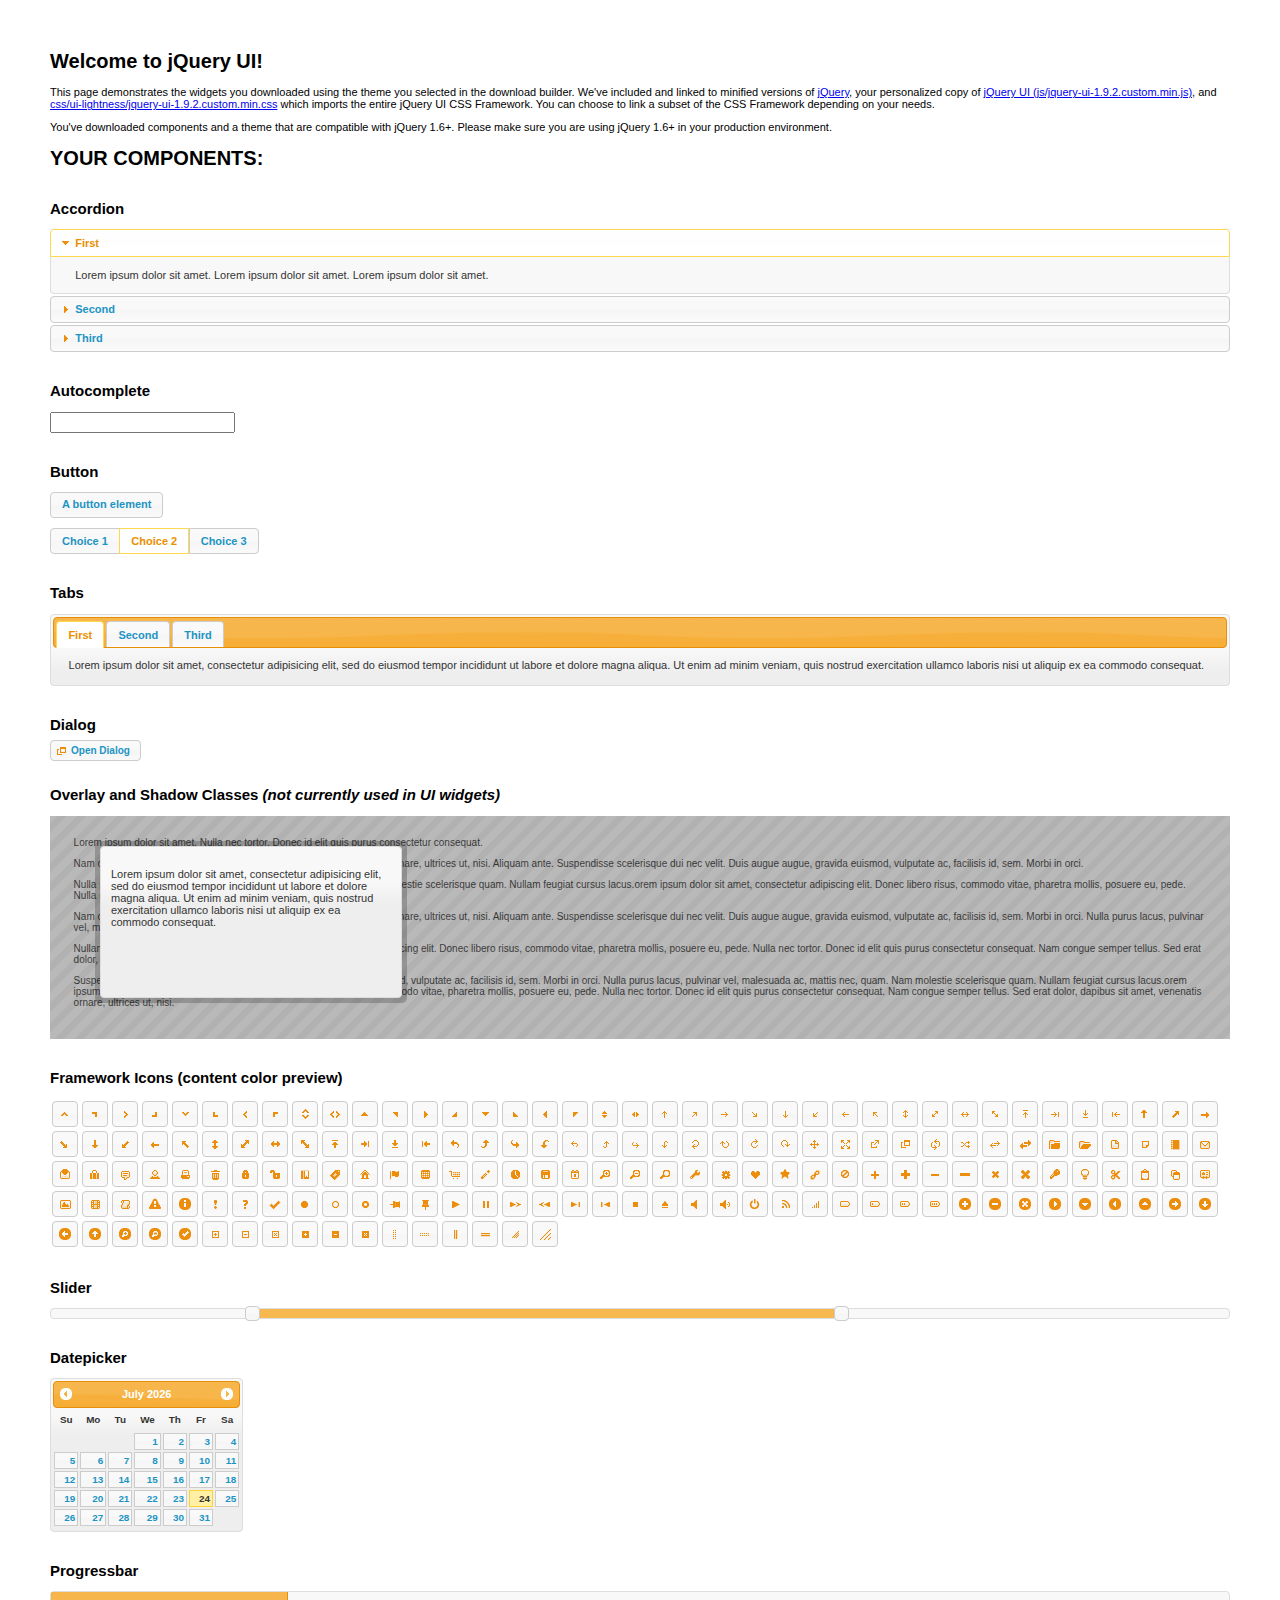
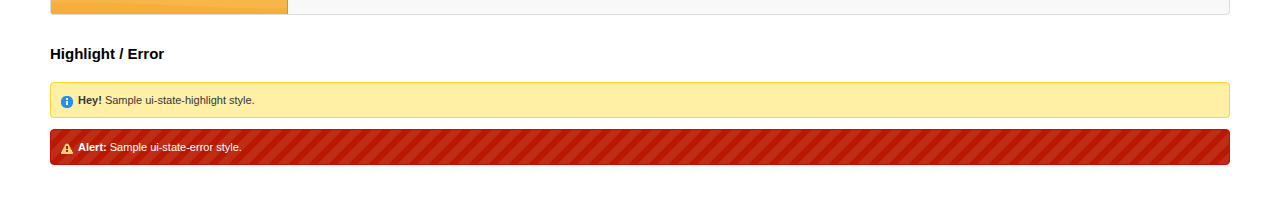
<file: theme/scripts/jquery-ui-1.9.2.custom/index.html>
<!doctype html>
<html lang="us">
<head>
	<meta charset="utf-8">
	<title>jQuery UI Example Page</title>
	<link href="css/ui-lightness/jquery-ui-1.9.2.custom.css" rel="stylesheet">
	<script src="js/jquery-1.8.3.js"></script>
	<script src="js/jquery-ui-1.9.2.custom.js"></script>
	<script>
	$(function() {
		
		$( "#accordion" ).accordion();
		

		
		var availableTags = [
			"ActionScript",
			"AppleScript",
			"Asp",
			"BASIC",
			"C",
			"C++",
			"Clojure",
			"COBOL",
			"ColdFusion",
			"Erlang",
			"Fortran",
			"Groovy",
			"Haskell",
			"Java",
			"JavaScript",
			"Lisp",
			"Perl",
			"PHP",
			"Python",
			"Ruby",
			"Scala",
			"Scheme"
		];
		$( "#autocomplete" ).autocomplete({
			source: availableTags
		});
		

		
		$( "#button" ).button();
		$( "#radioset" ).buttonset();
		

		
		$( "#tabs" ).tabs();
		

		
		$( "#dialog" ).dialog({
			autoOpen: false,
			width: 400,
			buttons: [
				{
					text: "Ok",
					click: function() {
						$( this ).dialog( "close" );
					}
				},
				{
					text: "Cancel",
					click: function() {
						$( this ).dialog( "close" );
					}
				}
			]
		});

		// Link to open the dialog
		$( "#dialog-link" ).click(function( event ) {
			$( "#dialog" ).dialog( "open" );
			event.preventDefault();
		});
		

		
		$( "#datepicker" ).datepicker({
			inline: true
		});
		

		
		$( "#slider" ).slider({
			range: true,
			values: [ 17, 67 ]
		});
		

		
		$( "#progressbar" ).progressbar({
			value: 20
		});
		

		// Hover states on the static widgets
		$( "#dialog-link, #icons li" ).hover(
			function() {
				$( this ).addClass( "ui-state-hover" );
			},
			function() {
				$( this ).removeClass( "ui-state-hover" );
			}
		);
	});
	</script>
	<style>
	body{
		font: 62.5% "Trebuchet MS", sans-serif;
		margin: 50px;
	}
	.demoHeaders {
		margin-top: 2em;
	}
	#dialog-link {
		padding: .4em 1em .4em 20px;
		text-decoration: none;
		position: relative;
	}
	#dialog-link span.ui-icon {
		margin: 0 5px 0 0;
		position: absolute;
		left: .2em;
		top: 50%;
		margin-top: -8px;
	}
	#icons {
		margin: 0;
		padding: 0;
	}
	#icons li {
		margin: 2px;
		position: relative;
		padding: 4px 0;
		cursor: pointer;
		float: left;
		list-style: none;
	}
	#icons span.ui-icon {
		float: left;
		margin: 0 4px;
	}
	</style>
</head>
<body>

<h1>Welcome to jQuery UI!</h1>

<div class="ui-widget">
	<p>This page demonstrates the widgets you downloaded using the theme you selected in the download builder. We've included and linked to minified versions of <a href="js/jquery-1.8.3.js">jQuery</a>, your personalized copy of <a href="js/jquery-ui-1.9.2.custom.min.js">jQuery UI (js/jquery-ui-1.9.2.custom.min.js)</a>, and <a href="css/ui-lightness/jquery-ui-1.9.2.custom.min.css">css/ui-lightness/jquery-ui-1.9.2.custom.min.css</a> which imports the entire jQuery UI CSS Framework. You can choose to link a subset of the CSS Framework depending on your needs. </p>
	<p>You've downloaded components and a theme that are compatible with jQuery 1.6+. Please make sure you are using jQuery 1.6+ in your production environment.</p>
</div>

<h1>YOUR COMPONENTS:</h1>


<!-- Accordion -->
<h2 class="demoHeaders">Accordion</h2>
<div id="accordion">
	<h3>First</h3>
	<div>Lorem ipsum dolor sit amet. Lorem ipsum dolor sit amet. Lorem ipsum dolor sit amet.</div>
	<h3>Second</h3>
	<div>Phasellus mattis tincidunt nibh.</div>
	<h3>Third</h3>
	<div>Nam dui erat, auctor a, dignissim quis.</div>
</div>



<!-- Autocomplete -->
<h2 class="demoHeaders">Autocomplete</h2>
<div>
	<input id="autocomplete" title="type &quot;a&quot;">
</div>



<!-- Button -->
<h2 class="demoHeaders">Button</h2>
<button id="button">A button element</button>
<form style="margin-top: 1em;">
	<div id="radioset">
		<input type="radio" id="radio1" name="radio"><label for="radio1">Choice 1</label>
		<input type="radio" id="radio2" name="radio" checked="checked"><label for="radio2">Choice 2</label>
		<input type="radio" id="radio3" name="radio"><label for="radio3">Choice 3</label>
	</div>
</form>



<!-- Tabs -->
<h2 class="demoHeaders">Tabs</h2>
<div id="tabs">
	<ul>
		<li><a href="#tabs-1">First</a></li>
		<li><a href="#tabs-2">Second</a></li>
		<li><a href="#tabs-3">Third</a></li>
	</ul>
	<div id="tabs-1">Lorem ipsum dolor sit amet, consectetur adipisicing elit, sed do eiusmod tempor incididunt ut labore et dolore magna aliqua. Ut enim ad minim veniam, quis nostrud exercitation ullamco laboris nisi ut aliquip ex ea commodo consequat.</div>
	<div id="tabs-2">Phasellus mattis tincidunt nibh. Cras orci urna, blandit id, pretium vel, aliquet ornare, felis. Maecenas scelerisque sem non nisl. Fusce sed lorem in enim dictum bibendum.</div>
	<div id="tabs-3">Nam dui erat, auctor a, dignissim quis, sollicitudin eu, felis. Pellentesque nisi urna, interdum eget, sagittis et, consequat vestibulum, lacus. Mauris porttitor ullamcorper augue.</div>
</div>



<!-- Dialog NOTE: Dialog is not generated by UI in this demo so it can be visually styled in themeroller-->
<h2 class="demoHeaders">Dialog</h2>
<p><a href="#" id="dialog-link" class="ui-state-default ui-corner-all"><span class="ui-icon ui-icon-newwin"></span>Open Dialog</a></p>

<h2 class="demoHeaders">Overlay and Shadow Classes <em>(not currently used in UI widgets)</em></h2>
<div style="position: relative; width: 96%; height: 200px; padding:1% 2%; overflow:hidden;" class="fakewindowcontain">
	<p>Lorem ipsum dolor sit amet,  Nulla nec tortor. Donec id elit quis purus consectetur consequat. </p><p>Nam congue semper tellus. Sed erat dolor, dapibus sit amet, venenatis ornare, ultrices ut, nisi. Aliquam ante. Suspendisse scelerisque dui nec velit. Duis augue augue, gravida euismod, vulputate ac, facilisis id, sem. Morbi in orci. </p><p>Nulla purus lacus, pulvinar vel, malesuada ac, mattis nec, quam. Nam molestie scelerisque quam. Nullam feugiat cursus lacus.orem ipsum dolor sit amet, consectetur adipiscing elit. Donec libero risus, commodo vitae, pharetra mollis, posuere eu, pede. Nulla nec tortor. Donec id elit quis purus consectetur consequat. </p><p>Nam congue semper tellus. Sed erat dolor, dapibus sit amet, venenatis ornare, ultrices ut, nisi. Aliquam ante. Suspendisse scelerisque dui nec velit. Duis augue augue, gravida euismod, vulputate ac, facilisis id, sem. Morbi in orci. Nulla purus lacus, pulvinar vel, malesuada ac, mattis nec, quam. Nam molestie scelerisque quam. </p><p>Nullam feugiat cursus lacus.orem ipsum dolor sit amet, consectetur adipiscing elit. Donec libero risus, commodo vitae, pharetra mollis, posuere eu, pede. Nulla nec tortor. Donec id elit quis purus consectetur consequat. Nam congue semper tellus. Sed erat dolor, dapibus sit amet, venenatis ornare, ultrices ut, nisi. Aliquam ante. </p><p>Suspendisse scelerisque dui nec velit. Duis augue augue, gravida euismod, vulputate ac, facilisis id, sem. Morbi in orci. Nulla purus lacus, pulvinar vel, malesuada ac, mattis nec, quam. Nam molestie scelerisque quam. Nullam feugiat cursus lacus.orem ipsum dolor sit amet, consectetur adipiscing elit. Donec libero risus, commodo vitae, pharetra mollis, posuere eu, pede. Nulla nec tortor. Donec id elit quis purus consectetur consequat. Nam congue semper tellus. Sed erat dolor, dapibus sit amet, venenatis ornare, ultrices ut, nisi. </p>

	<!-- ui-dialog -->
	<div class="ui-overlay"><div class="ui-widget-overlay"></div><div class="ui-widget-shadow ui-corner-all" style="width: 302px; height: 152px; position: absolute; left: 50px; top: 30px;"></div></div>
	<div style="position: absolute; width: 280px; height: 130px;left: 50px; top: 30px; padding: 10px;" class="ui-widget ui-widget-content ui-corner-all">
		<div class="ui-dialog-content ui-widget-content" style="background: none; border: 0;">
			<p>Lorem ipsum dolor sit amet, consectetur adipisicing elit, sed do eiusmod tempor incididunt ut labore et dolore magna aliqua. Ut enim ad minim veniam, quis nostrud exercitation ullamco laboris nisi ut aliquip ex ea commodo consequat.</p>
		</div>
	</div>

</div>

<!-- ui-dialog -->
<div id="dialog" title="Dialog Title">
	<p>Lorem ipsum dolor sit amet, consectetur adipisicing elit, sed do eiusmod tempor incididunt ut labore et dolore magna aliqua. Ut enim ad minim veniam, quis nostrud exercitation ullamco laboris nisi ut aliquip ex ea commodo consequat.</p>
</div>



<h2 class="demoHeaders">Framework Icons (content color preview)</h2>
<ul id="icons" class="ui-widget ui-helper-clearfix">
	<li class="ui-state-default ui-corner-all" title=".ui-icon-carat-1-n"><span class="ui-icon ui-icon-carat-1-n"></span></li>
	<li class="ui-state-default ui-corner-all" title=".ui-icon-carat-1-ne"><span class="ui-icon ui-icon-carat-1-ne"></span></li>
	<li class="ui-state-default ui-corner-all" title=".ui-icon-carat-1-e"><span class="ui-icon ui-icon-carat-1-e"></span></li>
	<li class="ui-state-default ui-corner-all" title=".ui-icon-carat-1-se"><span class="ui-icon ui-icon-carat-1-se"></span></li>
	<li class="ui-state-default ui-corner-all" title=".ui-icon-carat-1-s"><span class="ui-icon ui-icon-carat-1-s"></span></li>
	<li class="ui-state-default ui-corner-all" title=".ui-icon-carat-1-sw"><span class="ui-icon ui-icon-carat-1-sw"></span></li>
	<li class="ui-state-default ui-corner-all" title=".ui-icon-carat-1-w"><span class="ui-icon ui-icon-carat-1-w"></span></li>
	<li class="ui-state-default ui-corner-all" title=".ui-icon-carat-1-nw"><span class="ui-icon ui-icon-carat-1-nw"></span></li>
	<li class="ui-state-default ui-corner-all" title=".ui-icon-carat-2-n-s"><span class="ui-icon ui-icon-carat-2-n-s"></span></li>
	<li class="ui-state-default ui-corner-all" title=".ui-icon-carat-2-e-w"><span class="ui-icon ui-icon-carat-2-e-w"></span></li>
	<li class="ui-state-default ui-corner-all" title=".ui-icon-triangle-1-n"><span class="ui-icon ui-icon-triangle-1-n"></span></li>
	<li class="ui-state-default ui-corner-all" title=".ui-icon-triangle-1-ne"><span class="ui-icon ui-icon-triangle-1-ne"></span></li>
	<li class="ui-state-default ui-corner-all" title=".ui-icon-triangle-1-e"><span class="ui-icon ui-icon-triangle-1-e"></span></li>
	<li class="ui-state-default ui-corner-all" title=".ui-icon-triangle-1-se"><span class="ui-icon ui-icon-triangle-1-se"></span></li>
	<li class="ui-state-default ui-corner-all" title=".ui-icon-triangle-1-s"><span class="ui-icon ui-icon-triangle-1-s"></span></li>
	<li class="ui-state-default ui-corner-all" title=".ui-icon-triangle-1-sw"><span class="ui-icon ui-icon-triangle-1-sw"></span></li>
	<li class="ui-state-default ui-corner-all" title=".ui-icon-triangle-1-w"><span class="ui-icon ui-icon-triangle-1-w"></span></li>
	<li class="ui-state-default ui-corner-all" title=".ui-icon-triangle-1-nw"><span class="ui-icon ui-icon-triangle-1-nw"></span></li>
	<li class="ui-state-default ui-corner-all" title=".ui-icon-triangle-2-n-s"><span class="ui-icon ui-icon-triangle-2-n-s"></span></li>
	<li class="ui-state-default ui-corner-all" title=".ui-icon-triangle-2-e-w"><span class="ui-icon ui-icon-triangle-2-e-w"></span></li>
	<li class="ui-state-default ui-corner-all" title=".ui-icon-arrow-1-n"><span class="ui-icon ui-icon-arrow-1-n"></span></li>
	<li class="ui-state-default ui-corner-all" title=".ui-icon-arrow-1-ne"><span class="ui-icon ui-icon-arrow-1-ne"></span></li>
	<li class="ui-state-default ui-corner-all" title=".ui-icon-arrow-1-e"><span class="ui-icon ui-icon-arrow-1-e"></span></li>
	<li class="ui-state-default ui-corner-all" title=".ui-icon-arrow-1-se"><span class="ui-icon ui-icon-arrow-1-se"></span></li>
	<li class="ui-state-default ui-corner-all" title=".ui-icon-arrow-1-s"><span class="ui-icon ui-icon-arrow-1-s"></span></li>
	<li class="ui-state-default ui-corner-all" title=".ui-icon-arrow-1-sw"><span class="ui-icon ui-icon-arrow-1-sw"></span></li>
	<li class="ui-state-default ui-corner-all" title=".ui-icon-arrow-1-w"><span class="ui-icon ui-icon-arrow-1-w"></span></li>
	<li class="ui-state-default ui-corner-all" title=".ui-icon-arrow-1-nw"><span class="ui-icon ui-icon-arrow-1-nw"></span></li>
	<li class="ui-state-default ui-corner-all" title=".ui-icon-arrow-2-n-s"><span class="ui-icon ui-icon-arrow-2-n-s"></span></li>
	<li class="ui-state-default ui-corner-all" title=".ui-icon-arrow-2-ne-sw"><span class="ui-icon ui-icon-arrow-2-ne-sw"></span></li>
	<li class="ui-state-default ui-corner-all" title=".ui-icon-arrow-2-e-w"><span class="ui-icon ui-icon-arrow-2-e-w"></span></li>
	<li class="ui-state-default ui-corner-all" title=".ui-icon-arrow-2-se-nw"><span class="ui-icon ui-icon-arrow-2-se-nw"></span></li>
	<li class="ui-state-default ui-corner-all" title=".ui-icon-arrowstop-1-n"><span class="ui-icon ui-icon-arrowstop-1-n"></span></li>
	<li class="ui-state-default ui-corner-all" title=".ui-icon-arrowstop-1-e"><span class="ui-icon ui-icon-arrowstop-1-e"></span></li>
	<li class="ui-state-default ui-corner-all" title=".ui-icon-arrowstop-1-s"><span class="ui-icon ui-icon-arrowstop-1-s"></span></li>
	<li class="ui-state-default ui-corner-all" title=".ui-icon-arrowstop-1-w"><span class="ui-icon ui-icon-arrowstop-1-w"></span></li>
	<li class="ui-state-default ui-corner-all" title=".ui-icon-arrowthick-1-n"><span class="ui-icon ui-icon-arrowthick-1-n"></span></li>
	<li class="ui-state-default ui-corner-all" title=".ui-icon-arrowthick-1-ne"><span class="ui-icon ui-icon-arrowthick-1-ne"></span></li>
	<li class="ui-state-default ui-corner-all" title=".ui-icon-arrowthick-1-e"><span class="ui-icon ui-icon-arrowthick-1-e"></span></li>
	<li class="ui-state-default ui-corner-all" title=".ui-icon-arrowthick-1-se"><span class="ui-icon ui-icon-arrowthick-1-se"></span></li>
	<li class="ui-state-default ui-corner-all" title=".ui-icon-arrowthick-1-s"><span class="ui-icon ui-icon-arrowthick-1-s"></span></li>
	<li class="ui-state-default ui-corner-all" title=".ui-icon-arrowthick-1-sw"><span class="ui-icon ui-icon-arrowthick-1-sw"></span></li>
	<li class="ui-state-default ui-corner-all" title=".ui-icon-arrowthick-1-w"><span class="ui-icon ui-icon-arrowthick-1-w"></span></li>
	<li class="ui-state-default ui-corner-all" title=".ui-icon-arrowthick-1-nw"><span class="ui-icon ui-icon-arrowthick-1-nw"></span></li>
	<li class="ui-state-default ui-corner-all" title=".ui-icon-arrowthick-2-n-s"><span class="ui-icon ui-icon-arrowthick-2-n-s"></span></li>
	<li class="ui-state-default ui-corner-all" title=".ui-icon-arrowthick-2-ne-sw"><span class="ui-icon ui-icon-arrowthick-2-ne-sw"></span></li>
	<li class="ui-state-default ui-corner-all" title=".ui-icon-arrowthick-2-e-w"><span class="ui-icon ui-icon-arrowthick-2-e-w"></span></li>
	<li class="ui-state-default ui-corner-all" title=".ui-icon-arrowthick-2-se-nw"><span class="ui-icon ui-icon-arrowthick-2-se-nw"></span></li>
	<li class="ui-state-default ui-corner-all" title=".ui-icon-arrowthickstop-1-n"><span class="ui-icon ui-icon-arrowthickstop-1-n"></span></li>
	<li class="ui-state-default ui-corner-all" title=".ui-icon-arrowthickstop-1-e"><span class="ui-icon ui-icon-arrowthickstop-1-e"></span></li>
	<li class="ui-state-default ui-corner-all" title=".ui-icon-arrowthickstop-1-s"><span class="ui-icon ui-icon-arrowthickstop-1-s"></span></li>
	<li class="ui-state-default ui-corner-all" title=".ui-icon-arrowthickstop-1-w"><span class="ui-icon ui-icon-arrowthickstop-1-w"></span></li>
	<li class="ui-state-default ui-corner-all" title=".ui-icon-arrowreturnthick-1-w"><span class="ui-icon ui-icon-arrowreturnthick-1-w"></span></li>
	<li class="ui-state-default ui-corner-all" title=".ui-icon-arrowreturnthick-1-n"><span class="ui-icon ui-icon-arrowreturnthick-1-n"></span></li>
	<li class="ui-state-default ui-corner-all" title=".ui-icon-arrowreturnthick-1-e"><span class="ui-icon ui-icon-arrowreturnthick-1-e"></span></li>
	<li class="ui-state-default ui-corner-all" title=".ui-icon-arrowreturnthick-1-s"><span class="ui-icon ui-icon-arrowreturnthick-1-s"></span></li>
	<li class="ui-state-default ui-corner-all" title=".ui-icon-arrowreturn-1-w"><span class="ui-icon ui-icon-arrowreturn-1-w"></span></li>
	<li class="ui-state-default ui-corner-all" title=".ui-icon-arrowreturn-1-n"><span class="ui-icon ui-icon-arrowreturn-1-n"></span></li>
	<li class="ui-state-default ui-corner-all" title=".ui-icon-arrowreturn-1-e"><span class="ui-icon ui-icon-arrowreturn-1-e"></span></li>
	<li class="ui-state-default ui-corner-all" title=".ui-icon-arrowreturn-1-s"><span class="ui-icon ui-icon-arrowreturn-1-s"></span></li>
	<li class="ui-state-default ui-corner-all" title=".ui-icon-arrowrefresh-1-w"><span class="ui-icon ui-icon-arrowrefresh-1-w"></span></li>
	<li class="ui-state-default ui-corner-all" title=".ui-icon-arrowrefresh-1-n"><span class="ui-icon ui-icon-arrowrefresh-1-n"></span></li>
	<li class="ui-state-default ui-corner-all" title=".ui-icon-arrowrefresh-1-e"><span class="ui-icon ui-icon-arrowrefresh-1-e"></span></li>
	<li class="ui-state-default ui-corner-all" title=".ui-icon-arrowrefresh-1-s"><span class="ui-icon ui-icon-arrowrefresh-1-s"></span></li>
	<li class="ui-state-default ui-corner-all" title=".ui-icon-arrow-4"><span class="ui-icon ui-icon-arrow-4"></span></li>
	<li class="ui-state-default ui-corner-all" title=".ui-icon-arrow-4-diag"><span class="ui-icon ui-icon-arrow-4-diag"></span></li>
	<li class="ui-state-default ui-corner-all" title=".ui-icon-extlink"><span class="ui-icon ui-icon-extlink"></span></li>
	<li class="ui-state-default ui-corner-all" title=".ui-icon-newwin"><span class="ui-icon ui-icon-newwin"></span></li>
	<li class="ui-state-default ui-corner-all" title=".ui-icon-refresh"><span class="ui-icon ui-icon-refresh"></span></li>
	<li class="ui-state-default ui-corner-all" title=".ui-icon-shuffle"><span class="ui-icon ui-icon-shuffle"></span></li>
	<li class="ui-state-default ui-corner-all" title=".ui-icon-transfer-e-w"><span class="ui-icon ui-icon-transfer-e-w"></span></li>
	<li class="ui-state-default ui-corner-all" title=".ui-icon-transferthick-e-w"><span class="ui-icon ui-icon-transferthick-e-w"></span></li>
	<li class="ui-state-default ui-corner-all" title=".ui-icon-folder-collapsed"><span class="ui-icon ui-icon-folder-collapsed"></span></li>
	<li class="ui-state-default ui-corner-all" title=".ui-icon-folder-open"><span class="ui-icon ui-icon-folder-open"></span></li>
	<li class="ui-state-default ui-corner-all" title=".ui-icon-document"><span class="ui-icon ui-icon-document"></span></li>
	<li class="ui-state-default ui-corner-all" title=".ui-icon-document-b"><span class="ui-icon ui-icon-document-b"></span></li>
	<li class="ui-state-default ui-corner-all" title=".ui-icon-note"><span class="ui-icon ui-icon-note"></span></li>
	<li class="ui-state-default ui-corner-all" title=".ui-icon-mail-closed"><span class="ui-icon ui-icon-mail-closed"></span></li>
	<li class="ui-state-default ui-corner-all" title=".ui-icon-mail-open"><span class="ui-icon ui-icon-mail-open"></span></li>
	<li class="ui-state-default ui-corner-all" title=".ui-icon-suitcase"><span class="ui-icon ui-icon-suitcase"></span></li>
	<li class="ui-state-default ui-corner-all" title=".ui-icon-comment"><span class="ui-icon ui-icon-comment"></span></li>
	<li class="ui-state-default ui-corner-all" title=".ui-icon-person"><span class="ui-icon ui-icon-person"></span></li>
	<li class="ui-state-default ui-corner-all" title=".ui-icon-print"><span class="ui-icon ui-icon-print"></span></li>
	<li class="ui-state-default ui-corner-all" title=".ui-icon-trash"><span class="ui-icon ui-icon-trash"></span></li>
	<li class="ui-state-default ui-corner-all" title=".ui-icon-locked"><span class="ui-icon ui-icon-locked"></span></li>
	<li class="ui-state-default ui-corner-all" title=".ui-icon-unlocked"><span class="ui-icon ui-icon-unlocked"></span></li>
	<li class="ui-state-default ui-corner-all" title=".ui-icon-bookmark"><span class="ui-icon ui-icon-bookmark"></span></li>
	<li class="ui-state-default ui-corner-all" title=".ui-icon-tag"><span class="ui-icon ui-icon-tag"></span></li>
	<li class="ui-state-default ui-corner-all" title=".ui-icon-home"><span class="ui-icon ui-icon-home"></span></li>
	<li class="ui-state-default ui-corner-all" title=".ui-icon-flag"><span class="ui-icon ui-icon-flag"></span></li>
	<li class="ui-state-default ui-corner-all" title=".ui-icon-calculator"><span class="ui-icon ui-icon-calculator"></span></li>
	<li class="ui-state-default ui-corner-all" title=".ui-icon-cart"><span class="ui-icon ui-icon-cart"></span></li>
	<li class="ui-state-default ui-corner-all" title=".ui-icon-pencil"><span class="ui-icon ui-icon-pencil"></span></li>
	<li class="ui-state-default ui-corner-all" title=".ui-icon-clock"><span class="ui-icon ui-icon-clock"></span></li>
	<li class="ui-state-default ui-corner-all" title=".ui-icon-disk"><span class="ui-icon ui-icon-disk"></span></li>
	<li class="ui-state-default ui-corner-all" title=".ui-icon-calendar"><span class="ui-icon ui-icon-calendar"></span></li>
	<li class="ui-state-default ui-corner-all" title=".ui-icon-zoomin"><span class="ui-icon ui-icon-zoomin"></span></li>
	<li class="ui-state-default ui-corner-all" title=".ui-icon-zoomout"><span class="ui-icon ui-icon-zoomout"></span></li>
	<li class="ui-state-default ui-corner-all" title=".ui-icon-search"><span class="ui-icon ui-icon-search"></span></li>
	<li class="ui-state-default ui-corner-all" title=".ui-icon-wrench"><span class="ui-icon ui-icon-wrench"></span></li>
	<li class="ui-state-default ui-corner-all" title=".ui-icon-gear"><span class="ui-icon ui-icon-gear"></span></li>
	<li class="ui-state-default ui-corner-all" title=".ui-icon-heart"><span class="ui-icon ui-icon-heart"></span></li>
	<li class="ui-state-default ui-corner-all" title=".ui-icon-star"><span class="ui-icon ui-icon-star"></span></li>
	<li class="ui-state-default ui-corner-all" title=".ui-icon-link"><span class="ui-icon ui-icon-link"></span></li>
	<li class="ui-state-default ui-corner-all" title=".ui-icon-cancel"><span class="ui-icon ui-icon-cancel"></span></li>
	<li class="ui-state-default ui-corner-all" title=".ui-icon-plus"><span class="ui-icon ui-icon-plus"></span></li>
	<li class="ui-state-default ui-corner-all" title=".ui-icon-plusthick"><span class="ui-icon ui-icon-plusthick"></span></li>
	<li class="ui-state-default ui-corner-all" title=".ui-icon-minus"><span class="ui-icon ui-icon-minus"></span></li>
	<li class="ui-state-default ui-corner-all" title=".ui-icon-minusthick"><span class="ui-icon ui-icon-minusthick"></span></li>
	<li class="ui-state-default ui-corner-all" title=".ui-icon-close"><span class="ui-icon ui-icon-close"></span></li>
	<li class="ui-state-default ui-corner-all" title=".ui-icon-closethick"><span class="ui-icon ui-icon-closethick"></span></li>
	<li class="ui-state-default ui-corner-all" title=".ui-icon-key"><span class="ui-icon ui-icon-key"></span></li>
	<li class="ui-state-default ui-corner-all" title=".ui-icon-lightbulb"><span class="ui-icon ui-icon-lightbulb"></span></li>
	<li class="ui-state-default ui-corner-all" title=".ui-icon-scissors"><span class="ui-icon ui-icon-scissors"></span></li>
	<li class="ui-state-default ui-corner-all" title=".ui-icon-clipboard"><span class="ui-icon ui-icon-clipboard"></span></li>
	<li class="ui-state-default ui-corner-all" title=".ui-icon-copy"><span class="ui-icon ui-icon-copy"></span></li>
	<li class="ui-state-default ui-corner-all" title=".ui-icon-contact"><span class="ui-icon ui-icon-contact"></span></li>
	<li class="ui-state-default ui-corner-all" title=".ui-icon-image"><span class="ui-icon ui-icon-image"></span></li>
	<li class="ui-state-default ui-corner-all" title=".ui-icon-video"><span class="ui-icon ui-icon-video"></span></li>
	<li class="ui-state-default ui-corner-all" title=".ui-icon-script"><span class="ui-icon ui-icon-script"></span></li>
	<li class="ui-state-default ui-corner-all" title=".ui-icon-alert"><span class="ui-icon ui-icon-alert"></span></li>
	<li class="ui-state-default ui-corner-all" title=".ui-icon-info"><span class="ui-icon ui-icon-info"></span></li>
	<li class="ui-state-default ui-corner-all" title=".ui-icon-notice"><span class="ui-icon ui-icon-notice"></span></li>
	<li class="ui-state-default ui-corner-all" title=".ui-icon-help"><span class="ui-icon ui-icon-help"></span></li>
	<li class="ui-state-default ui-corner-all" title=".ui-icon-check"><span class="ui-icon ui-icon-check"></span></li>
	<li class="ui-state-default ui-corner-all" title=".ui-icon-bullet"><span class="ui-icon ui-icon-bullet"></span></li>
	<li class="ui-state-default ui-corner-all" title=".ui-icon-radio-off"><span class="ui-icon ui-icon-radio-off"></span></li>
	<li class="ui-state-default ui-corner-all" title=".ui-icon-radio-on"><span class="ui-icon ui-icon-radio-on"></span></li>
	<li class="ui-state-default ui-corner-all" title=".ui-icon-pin-w"><span class="ui-icon ui-icon-pin-w"></span></li>
	<li class="ui-state-default ui-corner-all" title=".ui-icon-pin-s"><span class="ui-icon ui-icon-pin-s"></span></li>
	<li class="ui-state-default ui-corner-all" title=".ui-icon-play"><span class="ui-icon ui-icon-play"></span></li>
	<li class="ui-state-default ui-corner-all" title=".ui-icon-pause"><span class="ui-icon ui-icon-pause"></span></li>
	<li class="ui-state-default ui-corner-all" title=".ui-icon-seek-next"><span class="ui-icon ui-icon-seek-next"></span></li>
	<li class="ui-state-default ui-corner-all" title=".ui-icon-seek-prev"><span class="ui-icon ui-icon-seek-prev"></span></li>
	<li class="ui-state-default ui-corner-all" title=".ui-icon-seek-end"><span class="ui-icon ui-icon-seek-end"></span></li>
	<li class="ui-state-default ui-corner-all" title=".ui-icon-seek-first"><span class="ui-icon ui-icon-seek-first"></span></li>
	<li class="ui-state-default ui-corner-all" title=".ui-icon-stop"><span class="ui-icon ui-icon-stop"></span></li>
	<li class="ui-state-default ui-corner-all" title=".ui-icon-eject"><span class="ui-icon ui-icon-eject"></span></li>
	<li class="ui-state-default ui-corner-all" title=".ui-icon-volume-off"><span class="ui-icon ui-icon-volume-off"></span></li>
	<li class="ui-state-default ui-corner-all" title=".ui-icon-volume-on"><span class="ui-icon ui-icon-volume-on"></span></li>
	<li class="ui-state-default ui-corner-all" title=".ui-icon-power"><span class="ui-icon ui-icon-power"></span></li>
	<li class="ui-state-default ui-corner-all" title=".ui-icon-signal-diag"><span class="ui-icon ui-icon-signal-diag"></span></li>
	<li class="ui-state-default ui-corner-all" title=".ui-icon-signal"><span class="ui-icon ui-icon-signal"></span></li>
	<li class="ui-state-default ui-corner-all" title=".ui-icon-battery-0"><span class="ui-icon ui-icon-battery-0"></span></li>
	<li class="ui-state-default ui-corner-all" title=".ui-icon-battery-1"><span class="ui-icon ui-icon-battery-1"></span></li>
	<li class="ui-state-default ui-corner-all" title=".ui-icon-battery-2"><span class="ui-icon ui-icon-battery-2"></span></li>
	<li class="ui-state-default ui-corner-all" title=".ui-icon-battery-3"><span class="ui-icon ui-icon-battery-3"></span></li>
	<li class="ui-state-default ui-corner-all" title=".ui-icon-circle-plus"><span class="ui-icon ui-icon-circle-plus"></span></li>
	<li class="ui-state-default ui-corner-all" title=".ui-icon-circle-minus"><span class="ui-icon ui-icon-circle-minus"></span></li>
	<li class="ui-state-default ui-corner-all" title=".ui-icon-circle-close"><span class="ui-icon ui-icon-circle-close"></span></li>
	<li class="ui-state-default ui-corner-all" title=".ui-icon-circle-triangle-e"><span class="ui-icon ui-icon-circle-triangle-e"></span></li>
	<li class="ui-state-default ui-corner-all" title=".ui-icon-circle-triangle-s"><span class="ui-icon ui-icon-circle-triangle-s"></span></li>
	<li class="ui-state-default ui-corner-all" title=".ui-icon-circle-triangle-w"><span class="ui-icon ui-icon-circle-triangle-w"></span></li>
	<li class="ui-state-default ui-corner-all" title=".ui-icon-circle-triangle-n"><span class="ui-icon ui-icon-circle-triangle-n"></span></li>
	<li class="ui-state-default ui-corner-all" title=".ui-icon-circle-arrow-e"><span class="ui-icon ui-icon-circle-arrow-e"></span></li>
	<li class="ui-state-default ui-corner-all" title=".ui-icon-circle-arrow-s"><span class="ui-icon ui-icon-circle-arrow-s"></span></li>
	<li class="ui-state-default ui-corner-all" title=".ui-icon-circle-arrow-w"><span class="ui-icon ui-icon-circle-arrow-w"></span></li>
	<li class="ui-state-default ui-corner-all" title=".ui-icon-circle-arrow-n"><span class="ui-icon ui-icon-circle-arrow-n"></span></li>
	<li class="ui-state-default ui-corner-all" title=".ui-icon-circle-zoomin"><span class="ui-icon ui-icon-circle-zoomin"></span></li>
	<li class="ui-state-default ui-corner-all" title=".ui-icon-circle-zoomout"><span class="ui-icon ui-icon-circle-zoomout"></span></li>
	<li class="ui-state-default ui-corner-all" title=".ui-icon-circle-check"><span class="ui-icon ui-icon-circle-check"></span></li>
	<li class="ui-state-default ui-corner-all" title=".ui-icon-circlesmall-plus"><span class="ui-icon ui-icon-circlesmall-plus"></span></li>
	<li class="ui-state-default ui-corner-all" title=".ui-icon-circlesmall-minus"><span class="ui-icon ui-icon-circlesmall-minus"></span></li>
	<li class="ui-state-default ui-corner-all" title=".ui-icon-circlesmall-close"><span class="ui-icon ui-icon-circlesmall-close"></span></li>
	<li class="ui-state-default ui-corner-all" title=".ui-icon-squaresmall-plus"><span class="ui-icon ui-icon-squaresmall-plus"></span></li>
	<li class="ui-state-default ui-corner-all" title=".ui-icon-squaresmall-minus"><span class="ui-icon ui-icon-squaresmall-minus"></span></li>
	<li class="ui-state-default ui-corner-all" title=".ui-icon-squaresmall-close"><span class="ui-icon ui-icon-squaresmall-close"></span></li>
	<li class="ui-state-default ui-corner-all" title=".ui-icon-grip-dotted-vertical"><span class="ui-icon ui-icon-grip-dotted-vertical"></span></li>
	<li class="ui-state-default ui-corner-all" title=".ui-icon-grip-dotted-horizontal"><span class="ui-icon ui-icon-grip-dotted-horizontal"></span></li>
	<li class="ui-state-default ui-corner-all" title=".ui-icon-grip-solid-vertical"><span class="ui-icon ui-icon-grip-solid-vertical"></span></li>
	<li class="ui-state-default ui-corner-all" title=".ui-icon-grip-solid-horizontal"><span class="ui-icon ui-icon-grip-solid-horizontal"></span></li>
	<li class="ui-state-default ui-corner-all" title=".ui-icon-gripsmall-diagonal-se"><span class="ui-icon ui-icon-gripsmall-diagonal-se"></span></li>
	<li class="ui-state-default ui-corner-all" title=".ui-icon-grip-diagonal-se"><span class="ui-icon ui-icon-grip-diagonal-se"></span></li>
</ul>


<!-- Slider -->
<h2 class="demoHeaders">Slider</h2>
<div id="slider"></div>



<!-- Datepicker -->
<h2 class="demoHeaders">Datepicker</h2>
<div id="datepicker"></div>



<!-- Progressbar -->
<h2 class="demoHeaders">Progressbar</h2>
<div id="progressbar"></div>


<!-- Highlight / Error -->
<h2 class="demoHeaders">Highlight / Error</h2>
<div class="ui-widget">
	<div class="ui-state-highlight ui-corner-all" style="margin-top: 20px; padding: 0 .7em;">
		<p><span class="ui-icon ui-icon-info" style="float: left; margin-right: .3em;"></span>
		<strong>Hey!</strong> Sample ui-state-highlight style.</p>
	</div>
</div>
<br>
<div class="ui-widget">
	<div class="ui-state-error ui-corner-all" style="padding: 0 .7em;">
		<p><span class="ui-icon ui-icon-alert" style="float: left; margin-right: .3em;"></span>
		<strong>Alert:</strong> Sample ui-state-error style.</p>
	</div>
</div>

</body>
</html>
</file>
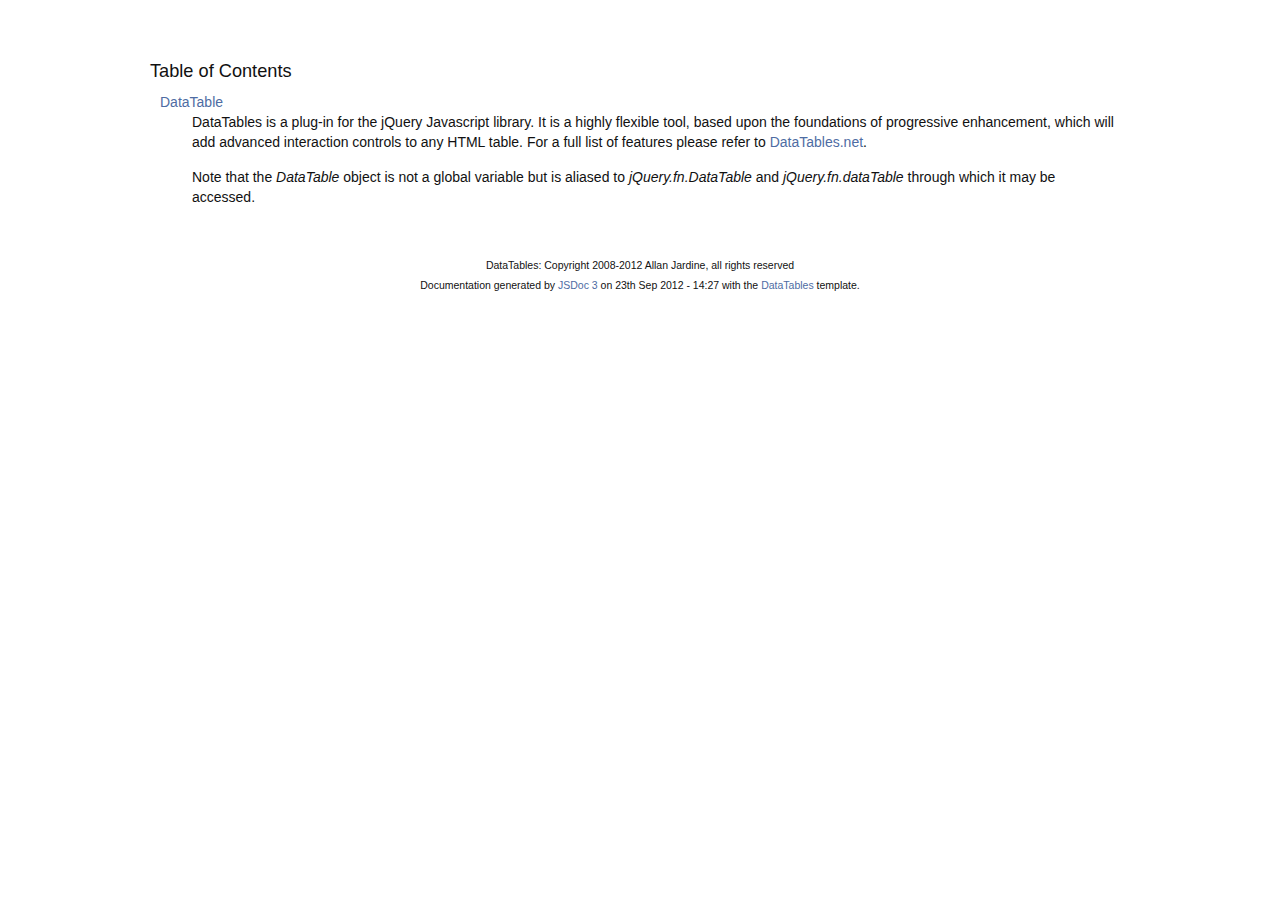
<file: theme/scripts/DataTables/docs/index.html>
<!DOCTYPE HTML PUBLIC "-//W3C//DTD HTML 4.01//EN" "http://www.w3.org/TR/html4/strict.dtd">
<html>
	<head>
		<meta http-equiv="Content-type" content="text/html; charset=utf-8">
		<title>Table of Contents - documentation</title>
  
		<style type="text/css" media="screen">
			@import "media/css/doc.css";
			@import "media/css/shCore.css";
			@import "media/css/shThemeDataTables.css";
		</style>
	
		<script type="text/javascript" src="media/js/shCore.js"></script>
		<script type="text/javascript" src="media/js/shBrushJScript.js"></script>
		<script type="text/javascript" src="media/js/jquery.js"></script>
		<script type="text/javascript" src="media/js/doc.js"></script>
	</head>
	<body>
		<div class="fw_container">
			<a name="top"></a>
			<div class="fw_header">
			</div>

			<div class="fw_content">
				<h3 class="subsection-title">Table of Contents</h3>
				<dl>
					<dt><a href="DataTable.html">DataTable</a></dt><dd><p>DataTables is a plug-in for the jQuery Javascript library. It is a 
highly flexible tool, based upon the foundations of progressive 
enhancement, which will add advanced interaction controls to any 
HTML table. For a full list of features please refer to
<a href="http://datatables.net">DataTables.net</a>.</p>

<p>Note that the <i>DataTable</i> object is not a global variable but is
aliased to <i>jQuery.fn.DataTable</i> and <i>jQuery.fn.dataTable</i> through which 
it may be  accessed.</p></dd>
				</dl>
   			</div>
		</div>

		<div class="fw_footer">
			DataTables: Copyright 2008-2012 Allan Jardine, all rights reserved<br>

			Documentation generated by <a href="https://github.com/micmath/JSDoc">JSDoc 3</a> on
			23th Sep 2012 - 14:27
			with the <a href="http://datatables.net/">DataTables</a> template.
		</div>
	</body>
</html>
</file>
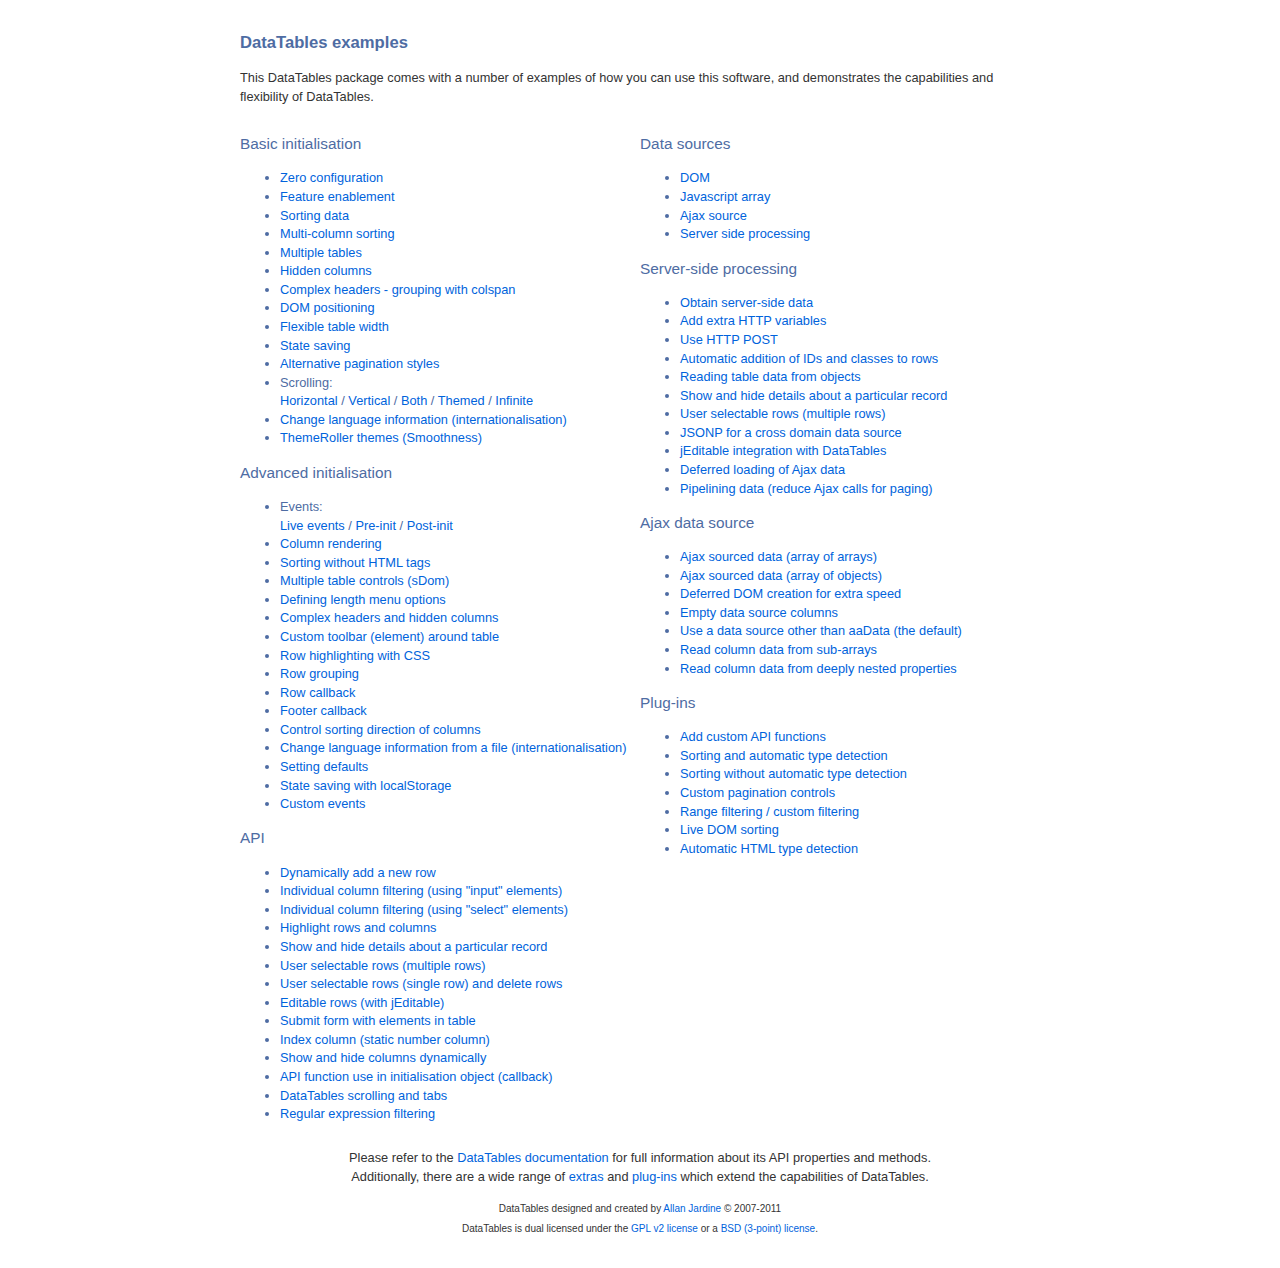
<file: theme/scripts/DataTables/examples/index.html>
<!DOCTYPE HTML PUBLIC "-//W3C//DTD HTML 4.01//EN" "http://www.w3.org/TR/html4/strict.dtd">
<html>
	<head>
		<meta http-equiv="content-type" content="text/html; charset=utf-8" />
		<link rel="shortcut icon" type="image/ico" href="http://www.datatables.net/favicon.ico" />
		
		<title>DataTables example</title>
		<style type="text/css" title="currentStyle">
			@import "../media/css/demo_page.css";
			@import "../media/css/demo_table.css";
		</style>
	</head>
	<body id="dt_example">
		<div id="container">
			<div class="full_width big">
				DataTables examples
			</div>
			
			<p>This DataTables package comes with a number of examples of how you can use this software, and demonstrates the capabilities and flexibility of DataTables.</p>
			
			<div class="demo_links">
				<h2>Basic initialisation</h2>
				<ul>
					<li><a href="basic_init/zero_config.html">Zero configuration</a></li>
					<li><a href="basic_init/filter_only.html">Feature enablement</a></li>
					<li><a href="basic_init/table_sorting.html">Sorting data</a></li>
					<li><a href="basic_init/multi_col_sort.html">Multi-column sorting</a></li>
					<li><a href="basic_init/multiple_tables.html">Multiple tables</a></li>
					<li><a href="basic_init/hidden_columns.html">Hidden columns</a></li>
					<li><a href="basic_init/complex_header.html">Complex headers - grouping with colspan</a></li>
					<li><a href="basic_init/dom.html">DOM positioning</a></li>
					<li><a href="basic_init/flexible_width.html">Flexible table width</a></li>
					<li><a href="basic_init/state_save.html">State saving</a></li>
					<li><a href="basic_init/alt_pagination.html">Alternative pagination styles</a></li>
					<li>Scrolling: <br>
						<a href="basic_init/scroll_x.html">Horizontal</a> / 
						<a href="basic_init/scroll_y.html">Vertical</a> / 
						<a href="basic_init/scroll_xy.html">Both</a> / 
						<a href="basic_init/scroll_y_theme.html">Themed</a> / 
						<a href="basic_init/scroll_y_infinite.html">Infinite</a>
					</li>
					<li><a href="basic_init/language.html">Change language information (internationalisation)</a></li>
					<li><a href="basic_init/themes.html">ThemeRoller themes (Smoothness)</a></li>
				</ul>
				
				<h2>Advanced initialisation</h2>
				<ul>
					<li>Events: <br>
						<a href="advanced_init/events_live.html">Live events</a> / 
						<a href="advanced_init/events_pre_init.html">Pre-init</a> / 
						<a href="advanced_init/events_post_init.html">Post-init</a>
					</li>
					<li><a href="advanced_init/column_render.html">Column rendering</a></li>
					<li><a href="advanced_init/html_sort.html">Sorting without HTML tags</a></li>
					<li><a href="advanced_init/dom_multiple_elements.html">Multiple table controls (sDom)</a></li>
					<li><a href="advanced_init/length_menu.html">Defining length menu options</a></li>
					<li><a href="advanced_init/complex_header.html">Complex headers and hidden columns</a></li>
					<li><a href="advanced_init/dom_toolbar.html">Custom toolbar (element) around table</a></li>
					<li><a href="advanced_init/highlight.html">Row highlighting with CSS</a></li>
					<li><a href="advanced_init/row_grouping.html">Row grouping</a></li>
					<li><a href="advanced_init/row_callback.html">Row callback</a></li>
					<li><a href="advanced_init/footer_callback.html">Footer callback</a></li>
					<li><a href="advanced_init/sorting_control.html">Control sorting direction of columns</a></li>
					<li><a href="advanced_init/language_file.html">Change language information from a file (internationalisation)</a></li>
					<li><a href="advanced_init/defaults.html">Setting defaults</a></li>
					<li><a href="advanced_init/localstorage.html">State saving with localStorage</a></li>
					<li><a href="advanced_init/dt_events.html">Custom events</a></li>
				</ul>
				
				<h2>API</h2>
				<ul>
					<li><a href="api/add_row.html">Dynamically add a new row</a></li>
					<li><a href="api/multi_filter.html">Individual column filtering (using "input" elements)</a></li>
					<li><a href="api/multi_filter_select.html">Individual column filtering (using "select" elements)</a></li>
					<li><a href="api/highlight.html">Highlight rows and columns</a></li>
					<li><a href="api/row_details.html">Show and hide details about a particular record</a></li>
					<li><a href="api/select_row.html">User selectable rows (multiple rows)</a></li>
					<li><a href="api/select_single_row.html">User selectable rows (single row) and delete rows</a></li>
					<li><a href="api/editable.html">Editable rows (with jEditable)</a></li>
					<li><a href="api/form.html">Submit form with elements in table</a></li>
					<li><a href="api/counter_column.html">Index column (static number column)</a></li>
					<li><a href="api/show_hide.html">Show and hide columns dynamically</a></li>
					<li><a href="api/api_in_init.html">API function use in initialisation object (callback)</a></li>
					<li><a href="api/tabs_and_scrolling.html">DataTables scrolling and tabs</a></li>
					<li><a href="api/regex.html">Regular expression filtering</a></li>
				</ul>
			</div>
			
			<div class="demo_links">
				<h2>Data sources</h2>
				<ul>
					<li><a href="data_sources/dom.html">DOM</a></li>
					<li><a href="data_sources/js_array.html">Javascript array</a></li>
					<li><a href="data_sources/ajax.html">Ajax source</a></li>
					<li><a href="data_sources/server_side.html">Server side processing</a></li>
				</ul>
				
				<h2>Server-side processing</h2>
				<ul>
					<li><a href="server_side/server_side.html">Obtain server-side data</a></li>
					<li><a href="server_side/custom_vars.html">Add extra HTTP variables</a></li>
					<li><a href="server_side/post.html">Use HTTP POST</a></li>
					<li><a href="server_side/ids.html">Automatic addition of IDs and classes to rows</a></li>
					<li><a href="server_side/object_data.html">Reading table data from objects</a></li>
					<li><a href="server_side/row_details.html">Show and hide details about a particular record</a></li>
					<li><a href="server_side/select_rows.html">User selectable rows (multiple rows)</a></li>
					<li><a href="server_side/jsonp.html">JSONP for a cross domain data source</a></li>
					<li><a href="server_side/editable.html">jEditable integration with DataTables</a></li>
					<li><a href="server_side/defer_loading.html">Deferred loading of Ajax data</a></li>
					<li><a href="server_side/pipeline.html">Pipelining data (reduce Ajax calls for paging)</a></li>
				</ul>
				
				<h2>Ajax data source</h2>
				<ul>
					<li><a href="ajax/ajax.html">Ajax sourced data (array of arrays)</a></li>
					<li><a href="ajax/objects.html">Ajax sourced data (array of objects)</a></li>
					<li><a href="ajax/defer_render.html">Deferred DOM creation for extra speed</a></li>
					<li><a href="ajax/null_data_source.html">Empty data source columns</a></li>
					<li><a href="ajax/custom_data_property.html">Use a data source other than aaData (the default)</a></li>
					<li><a href="ajax/objects_subarrays.html">Read column data from sub-arrays</a></li>
					<li><a href="ajax/deep.html">Read column data from deeply nested properties</a></li>
				</ul>
				
				<h2>Plug-ins</h2>
				<ul>
					<li><a href="plug-ins/plugin_api.html">Add custom API functions</a></li>
					<li><a href="plug-ins/sorting_plugin.html">Sorting and automatic type detection</a></li>
					<li><a href="plug-ins/sorting_sType.html">Sorting without automatic type detection</a></li>
					<li><a href="plug-ins/paging_plugin.html">Custom pagination controls</a></li>
					<li><a href="plug-ins/range_filtering.html">Range filtering / custom filtering</a></li>
					<li><a href="plug-ins/dom_sort.html">Live DOM sorting</a></li>
					<li><a href="plug-ins/html_sort.html">Automatic HTML type detection</a></li>
				</ul>
			</div>
			
			
			<div id="footer" class="clear" style="text-align:center;">
				<p>
					Please refer to the <a href="http://www.datatables.net/usage">DataTables documentation</a> for full information about its API properties and methods.<br>
					Additionally, there are a wide range of <a href="http://www.datatables.net/extras">extras</a> and <a href="http://www.datatables.net/plug-ins">plug-ins</a> which extend the capabilities of DataTables.
				</p>
				
				<span style="font-size:10px;">
					DataTables designed and created by <a href="http://www.sprymedia.co.uk">Allan Jardine</a> &copy; 2007-2011<br>
					DataTables is dual licensed under the <a href="http://www.datatables.net/license_gpl2">GPL v2 license</a> or a <a href="http://www.datatables.net/license_bsd">BSD (3-point) license</a>.
				</span>
			</div>
		</div>
	</body>
</html>
</file>
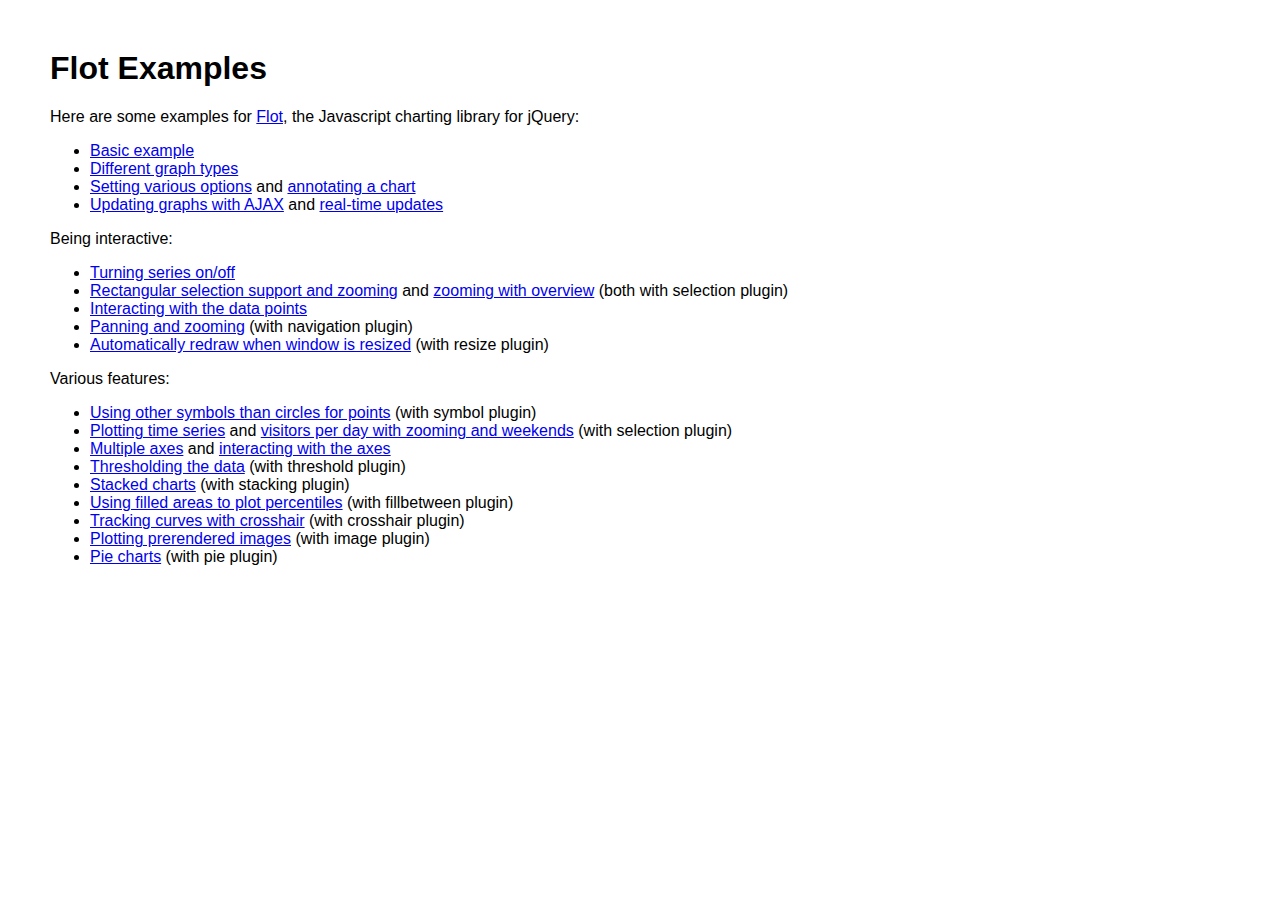
<file: theme/scripts/flot/examples/index.html>
<!DOCTYPE HTML PUBLIC "-//W3C//DTD HTML 4.01 Transitional//EN" "http://www.w3.org/TR/html4/loose.dtd">
<html>
 <head>
    <meta http-equiv="Content-Type" content="text/html; charset=utf-8">
    <title>Flot Examples</title>
    <link href="layout.css" rel="stylesheet" type="text/css">
 </head>
 <body>
    <h1>Flot Examples</h1>

    <p>Here are some examples for <a href="http://code.google.com/p/flot/">Flot</a>, the Javascript charting library for jQuery:</p>

    <ul>
      <li><a href="basic.html">Basic example</a></li>
      <li><a href="graph-types.html">Different graph types</a></li>
      <li><a href="setting-options.html">Setting various options</a> and <a href="annotating.html">annotating a chart</a></li>
      <li><a href="ajax.html">Updating graphs with AJAX</a> and <a href="realtime.html">real-time updates</a></li>
    </ul>

    <p>Being interactive:</p>
    
    <ul>
      <li><a href="turning-series.html">Turning series on/off</a></li>
      <li><a href="selection.html">Rectangular selection support and zooming</a> and <a href="zooming.html">zooming with overview</a> (both with selection plugin)</li>
      <li><a href="interacting.html">Interacting with the data points</a></li>
      <li><a href="navigate.html">Panning and zooming</a> (with navigation plugin)</li>
      <li><a href="resize.html">Automatically redraw when window is resized</a> (with resize plugin)</li>
    </ul>

    <p>Various features:</p>
    
    <ul>
      <li><a href="symbols.html">Using other symbols than circles for points</a> (with symbol plugin)</li>
      <li><a href="time.html">Plotting time series</a> and <a href="visitors.html">visitors per day with zooming and weekends</a> (with selection plugin)</li>
      <li><a href="multiple-axes.html">Multiple axes</a> and <a href="interacting-axes.html">interacting with the axes</a></li>
      <li><a href="thresholding.html">Thresholding the data</a> (with threshold plugin)</li>
      <li><a href="stacking.html">Stacked charts</a> (with stacking plugin)</li>
      <li><a href="percentiles.html">Using filled areas to plot percentiles</a> (with fillbetween plugin)</li>
      <li><a href="tracking.html">Tracking curves with crosshair</a> (with crosshair plugin)</li>
      <li><a href="image.html">Plotting prerendered images</a> (with image plugin)</li>
      <li><a href="pie.html">Pie charts</a> (with pie plugin)</li>
    </ul>
 </body>
</html>
</file>
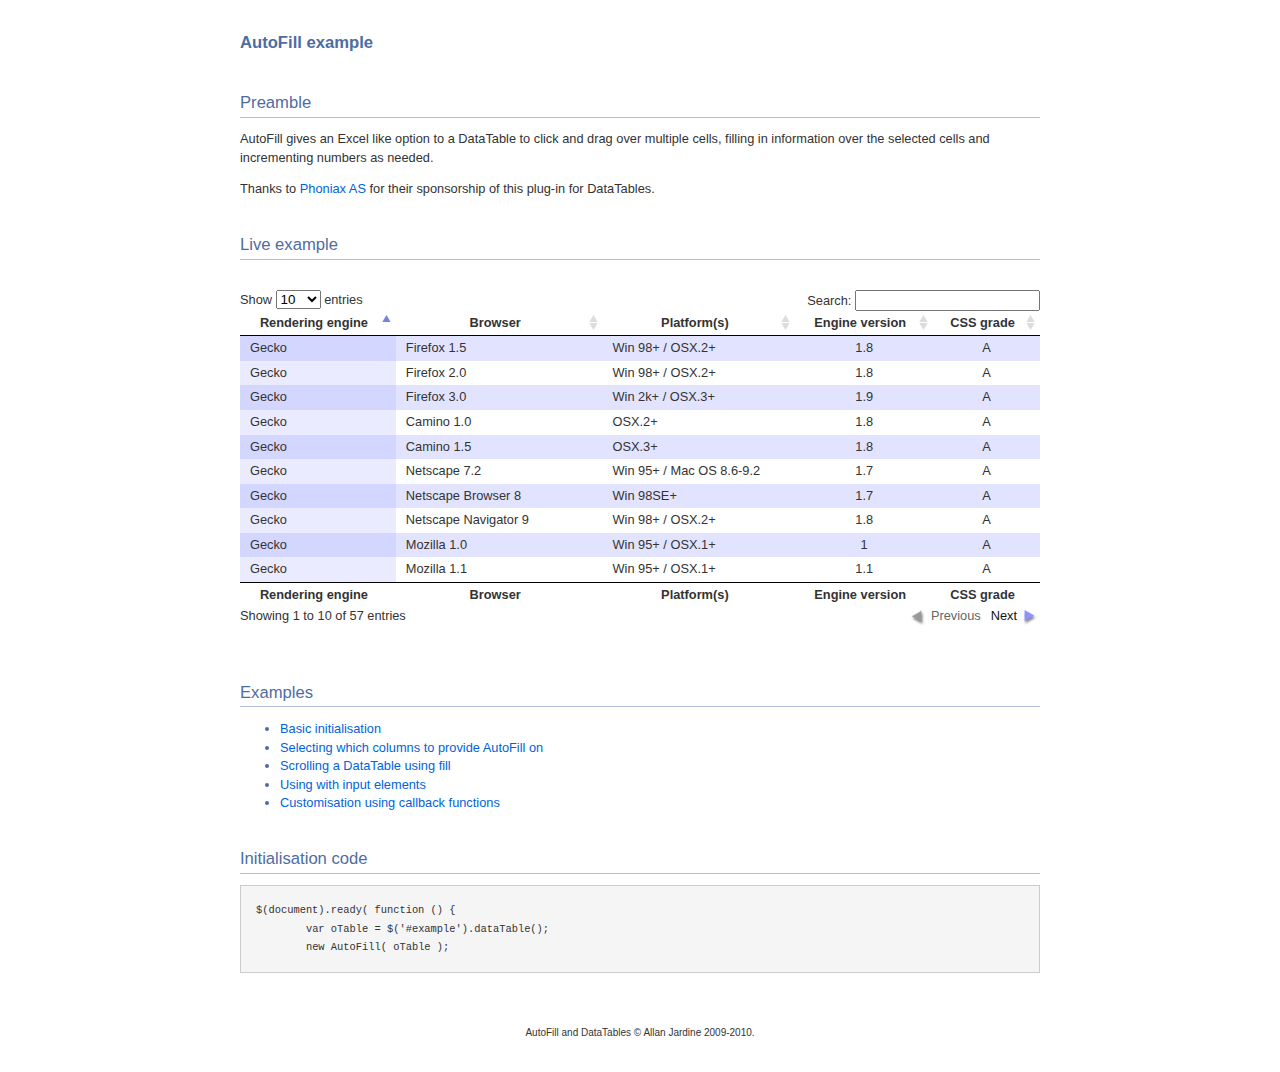
<file: theme/scripts/DataTables/extras/AutoFill/index.html>
<!DOCTYPE HTML PUBLIC "-//W3C//DTD HTML 4.01//EN" "http://www.w3.org/TR/html4/strict.dtd">
<html>
	<head>
		<meta http-equiv="content-type" content="text/html; charset=utf-8">
		<link rel="shortcut icon" type="image/ico" href="http://www.sprymedia.co.uk/media/images/favicon.ico">
		
		<title>AutoFill example</title>
		<style type="text/css" title="currentStyle">
			@import "../../media/css/demo_page.css";
			@import "../../media/css/demo_table.css";
			@import "media/css/AutoFill.css";
		</style>
		<script type="text/javascript" charset="utf-8" src="../../media/js/jquery.js"></script>
		<script type="text/javascript" charset="utf-8" src="../../media/js/jquery.dataTables.js"></script>
		<script type="text/javascript" charset="utf-8" src="media/js/AutoFill.js"></script>
		<script type="text/javascript" charset="utf-8">
			$(document).ready( function () {
				var oTable = $('#example').dataTable();
				new AutoFill( oTable );
			} );
		</script>
	</head>
	<body id="dt_example">
		<div id="container">
			<div class="full_width big">
				AutoFill example
			</div>
			
			<h1>Preamble</h1>
			<p>
				AutoFill gives an Excel like option to a DataTable to click and drag over multiple
				cells, filling in information over the selected cells and incrementing numbers as needed.
			</p>
			<p>Thanks to <a href="http://www.phoniax.no/">Phoniax AS</a> for their sponsorship of this plug-in for DataTables.</p>
			
			
			
			<h1>Live example</h1>
			<form>
			<div id="demo">
<table cellpadding="0" cellspacing="0" border="0" class="display" id="example">
	<thead>
		<tr>
			<th>Rendering engine</th>
			<th>Browser</th>
			<th>Platform(s)</th>
			<th>Engine version</th>
			<th>CSS grade</th>
		</tr>
	</thead>
	<tfoot>
		<tr>
			<th>Rendering engine</th>
			<th>Browser</th>
			<th>Platform(s)</th>
			<th>Engine version</th>
			<th>CSS grade</th>
		</tr>
	</tfoot>
	<tbody>
		<tr class="odd_gradeX">
			<td>Trident</td>
			<td>Internet Explorer 4.0</td>
			<td>Win 95+ (Entity: &amp;)</td>
			<td class="center">4</td>
			<td class="center">X</td>
		</tr>
		<tr class="even_gradeC">
			<td>Trident</td>
			<td>Internet Explorer 5.0</td>
			<td>Win 95+</td>
			<td class="center">5</td>
			<td class="center">C</td>
		</tr>
		<tr class="odd_gradeA">
			<td>Trident</td>
			<td>Internet Explorer 5.5</td>
			<td>Win 95+</td>
			<td class="center">5.5</td>
			<td class="center">A</td>
		</tr>
		<tr class="even_gradeA">
			<td>Trident</td>
			<td>Internet Explorer 6</td>
			<td>Win 98+</td>
			<td class="center">6</td>
			<td class="center">A</td>
		</tr>
		<tr class="odd_gradeA">
			<td>Trident</td>
			<td>Internet Explorer 7</td>
			<td>Win XP SP2+</td>
			<td class="center">7</td>
			<td class="center">A</td>
		</tr>
		<tr class="even_gradeA">
			<td>Trident</td>
			<td>AOL browser (AOL desktop)</td>
			<td>Win XP</td>
			<td class="center">6</td>
			<td class="center">A</td>
		</tr>
		<tr class="odd_gradeA">
			<td>Gecko (UTF-8: $¢€)</td>
			<td>Firefox 1.0</td>
			<td>Win 98+ / OSX.2+</td>
			<td class="center">1.7</td>
			<td class="center">A</td>
		</tr>
		<tr class="even_gradeA">
			<td>Gecko</td>
			<td>Firefox 1.5</td>
			<td>Win 98+ / OSX.2+</td>
			<td class="center">1.8</td>
			<td class="center">A</td>
		</tr>
		<tr class="odd_gradeA">
			<td>Gecko</td>
			<td>Firefox 2.0</td>
			<td>Win 98+ / OSX.2+</td>
			<td class="center">1.8</td>
			<td class="center">A</td>
		</tr>
		<tr class="even_gradeA">
			<td>Gecko</td>
			<td>Firefox 3.0</td>
			<td>Win 2k+ / OSX.3+</td>
			<td class="center">1.9</td>
			<td class="center">A</td>
		</tr>
		<tr class="odd_gradeA">
			<td>Gecko</td>
			<td>Camino 1.0</td>
			<td>OSX.2+</td>
			<td class="center">1.8</td>
			<td class="center">A</td>
		</tr>
		<tr class="even_gradeA">
			<td>Gecko</td>
			<td>Camino 1.5</td>
			<td>OSX.3+</td>
			<td class="center">1.8</td>
			<td class="center">A</td>
		</tr>
		<tr class="odd_gradeA">
			<td>Gecko</td>
			<td>Netscape 7.2</td>
			<td>Win 95+ / Mac OS 8.6-9.2</td>
			<td class="center">1.7</td>
			<td class="center">A</td>
		</tr>
		<tr class="even_gradeA">
			<td>Gecko</td>
			<td>Netscape Browser 8</td>
			<td>Win 98SE+</td>
			<td class="center">1.7</td>
			<td class="center">A</td>
		</tr>
		<tr class="odd_gradeA">
			<td>Gecko</td>
			<td>Netscape Navigator 9</td>
			<td>Win 98+ / OSX.2+</td>
			<td class="center">1.8</td>
			<td class="center">A</td>
		</tr>
		<tr class="even_gradeA">
			<td>Gecko</td>
			<td>Mozilla 1.0</td>
			<td>Win 95+ / OSX.1+</td>
			<td class="center">1</td>
			<td class="center">A</td>
		</tr>
		<tr class="odd_gradeA">
			<td>Gecko</td>
			<td>Mozilla 1.1</td>
			<td>Win 95+ / OSX.1+</td>
			<td class="center">1.1</td>
			<td class="center">A</td>
		</tr>
		<tr class="even_gradeA">
			<td>Gecko</td>
			<td>Mozilla 1.2</td>
			<td>Win 95+ / OSX.1+</td>
			<td class="center">1.2</td>
			<td class="center">A</td>
		</tr>
		<tr class="odd_gradeA">
			<td>Gecko</td>
			<td>Mozilla 1.3</td>
			<td>Win 95+ / OSX.1+</td>
			<td class="center">1.3</td>
			<td class="center">A</td>
		</tr>
		<tr class="even_gradeA">
			<td>Gecko</td>
			<td>Mozilla 1.4</td>
			<td>Win 95+ / OSX.1+</td>
			<td class="center">1.4</td>
			<td class="center">A</td>
		</tr>
		<tr class="odd_gradeA">
			<td>Gecko</td>
			<td>Mozilla 1.5</td>
			<td>Win 95+ / OSX.1+</td>
			<td class="center">1.5</td>
			<td class="center">A</td>
		</tr>
		<tr class="even_gradeA">
			<td>Gecko</td>
			<td>Mozilla 1.6</td>
			<td>Win 95+ / OSX.1+</td>
			<td class="center">1.6</td>
			<td class="center">A</td>
		</tr>
		<tr class="odd_gradeA">
			<td>Gecko</td>
			<td>Mozilla 1.7</td>
			<td>Win 98+ / OSX.1+</td>
			<td class="center">1.7</td>
			<td class="center">A</td>
		</tr>
		<tr class="even_gradeA">
			<td>Gecko</td>
			<td>Mozilla 1.8</td>
			<td>Win 98+ / OSX.1+</td>
			<td class="center">1.8</td>
			<td class="center">A</td>
		</tr>
		<tr class="odd_gradeA">
			<td>Gecko</td>
			<td>Seamonkey 1.1</td>
			<td>Win 98+ / OSX.2+</td>
			<td class="center">1.8</td>
			<td class="center">A</td>
		</tr>
		<tr class="even_gradeA">
			<td>Gecko</td>
			<td>Epiphany 2.20</td>
			<td>Gnome</td>
			<td class="center">1.8</td>
			<td class="center">A</td>
		</tr>
		<tr class="odd_gradeA">
			<td>Webkit</td>
			<td>Safari 1.2</td>
			<td>OSX.3</td>
			<td class="center">125.5</td>
			<td class="center">A</td>
		</tr>
		<tr class="even_gradeA">
			<td>Webkit</td>
			<td>Safari 1.3</td>
			<td>OSX.3</td>
			<td class="center">312.8</td>
			<td class="center">A</td>
		</tr>
		<tr class="odd_gradeA">
			<td>Webkit</td>
			<td>Safari 2.0</td>
			<td>OSX.4+</td>
			<td class="center">419.3</td>
			<td class="center">A</td>
		</tr>
		<tr class="even_gradeA">
			<td>Webkit</td>
			<td>Safari 3.0</td>
			<td>OSX.4+</td>
			<td class="center">522.1</td>
			<td class="center">A</td>
		</tr>
		<tr class="odd_gradeA">
			<td>Webkit</td>
			<td>OmniWeb 5.5</td>
			<td>OSX.4+</td>
			<td class="center">420</td>
			<td class="center">A</td>
		</tr>
		<tr class="even_gradeA">
			<td>Webkit</td>
			<td>iPod Touch / iPhone</td>
			<td>iPod</td>
			<td class="center">420.1</td>
			<td class="center">A</td>
		</tr>
		<tr class="odd_gradeA">
			<td>Webkit</td>
			<td>S60</td>
			<td>S60</td>
			<td class="center">413</td>
			<td class="center">A</td>
		</tr>
		<tr class="even_gradeA">
			<td>Presto</td>
			<td>Opera 7.0</td>
			<td>Win 95+ / OSX.1+</td>
			<td class="center">-</td>
			<td class="center">A</td>
		</tr>
		<tr class="odd_gradeA">
			<td>Presto</td>
			<td>Opera 7.5</td>
			<td>Win 95+ / OSX.2+</td>
			<td class="center">-</td>
			<td class="center">A</td>
		</tr>
		<tr class="even_gradeA">
			<td>Presto</td>
			<td>Opera 8.0</td>
			<td>Win 95+ / OSX.2+</td>
			<td class="center">-</td>
			<td class="center">A</td>
		</tr>
		<tr class="odd_gradeA">
			<td>Presto</td>
			<td>Opera 8.5</td>
			<td>Win 95+ / OSX.2+</td>
			<td class="center">-</td>
			<td class="center">A</td>
		</tr>
		<tr class="even_gradeA">
			<td>Presto</td>
			<td>Opera 9.0</td>
			<td>Win 95+ / OSX.3+</td>
			<td class="center">-</td>
			<td class="center">A</td>
		</tr>
		<tr class="odd_gradeA">
			<td>Presto</td>
			<td>Opera 9.2</td>
			<td>Win 88+ / OSX.3+</td>
			<td class="center">-</td>
			<td class="center">A</td>
		</tr>
		<tr class="even_gradeA">
			<td>Presto</td>
			<td>Opera 9.5</td>
			<td>Win 88+ / OSX.3+</td>
			<td class="center">-</td>
			<td class="center">A</td>
		</tr>
		<tr class="odd_gradeA">
			<td>Presto</td>
			<td>Opera for Wii</td>
			<td>Wii</td>
			<td class="center">-</td>
			<td class="center">A</td>
		</tr>
		<tr class="even_gradeA">
			<td>Presto</td>
			<td>Nokia N800</td>
			<td>N800</td>
			<td class="center">-</td>
			<td class="center">A</td>
		</tr>
		<tr class="odd_gradeA">
			<td>Presto</td>
			<td>Nintendo DS browser</td>
			<td>Nintendo DS</td>
			<td class="center">8.5</td>
			<td class="center">C/A<sup>1</sup></td>
		</tr>
		<tr class="even_gradeC">
			<td>KHTML</td>
			<td>Konqureror 3.1</td>
			<td>KDE 3.1</td>
			<td class="center">3.1</td>
			<td class="center">C</td>
		</tr>
		<tr class="odd_gradeA">
			<td>KHTML</td>
			<td>Konqureror 3.3</td>
			<td>KDE 3.3</td>
			<td class="center">3.3</td>
			<td class="center">A</td>
		</tr>
		<tr class="even_gradeA">
			<td>KHTML</td>
			<td>Konqureror 3.5</td>
			<td>KDE 3.5</td>
			<td class="center">3.5</td>
			<td class="center">A</td>
		</tr>
		<tr class="odd_gradeX">
			<td>Tasman</td>
			<td>Internet Explorer 4.5</td>
			<td>Mac OS 8-9</td>
			<td class="center">-</td>
			<td class="center">X</td>
		</tr>
		<tr class="even_gradeC">
			<td>Tasman</td>
			<td>Internet Explorer 5.1</td>
			<td>Mac OS 7.6-9</td>
			<td class="center">1</td>
			<td class="center">C</td>
		</tr>
		<tr class="odd_gradeC">
			<td>Tasman</td>
			<td>Internet Explorer 5.2</td>
			<td>Mac OS 8-X</td>
			<td class="center">1</td>
			<td class="center">C</td>
		</tr>
		<tr class="even_gradeA">
			<td>Misc</td>
			<td>NetFront 3.1</td>
			<td>Embedded devices</td>
			<td class="center">-</td>
			<td class="center">C</td>
		</tr>
		<tr class="odd_gradeA">
			<td>Misc</td>
			<td>NetFront 3.4</td>
			<td>Embedded devices</td>
			<td class="center">-</td>
			<td class="center">A</td>
		</tr>
		<tr class="even_gradeX">
			<td>Misc</td>
			<td>Dillo 0.8</td>
			<td>Embedded devices</td>
			<td class="center">-</td>
			<td class="center">X</td>
		</tr>
		<tr class="odd_gradeX">
			<td>Misc</td>
			<td>Links</td>
			<td>Text only</td>
			<td class="center">-</td>
			<td class="center">X</td>
		</tr>
		<tr class="even_gradeX">
			<td>Misc</td>
			<td>Lynx</td>
			<td>Text only</td>
			<td class="center">-</td>
			<td class="center">X</td>
		</tr>
		<tr class="odd_gradeC">
			<td>Misc</td>
			<td>IE Mobile</td>
			<td>Windows Mobile 6</td>
			<td class="center">-</td>
			<td class="center">C</td>
		</tr>
		<tr class="even_gradeC">
			<td>Misc</td>
			<td>PSP browser</td>
			<td>PSP</td>
			<td class="center">-</td>
			<td class="center">C</td>
		</tr>
		<tr class="odd_gradeU">
			<td>Other browsers</td>
			<td>All others</td>
			<td>-</td>
			<td class="center">-</td>
			<td class="center">U</td>
		</tr>
	</tbody>
</table>
			</div>
		</form>
			<div class="spacer"></div>
			
			
			<h1>Examples</h1>
			<ul>
				<li><a href="index.html">Basic initialisation</a></li>
				<li><a href="columns.html">Selecting which columns to provide AutoFill on</a></li>
				<li><a href="scrolling.html">Scrolling a DataTable using fill</a></li>
				<li><a href="inputs.html">Using with input elements</a></li>
				<li><a href="callbacks.html">Customisation using callback functions</a></li>
			</ul>
			
			
			<h1>Initialisation code</h1>
			<pre>$(document).ready( function () {
	var oTable = $('#example').dataTable();
	new AutoFill( oTable );</pre>
			
			<div id="footer" style="text-align:center;">
				<span style="font-size:10px;">
					AutoFill and DataTables &copy; Allan Jardine 2009-2010.<br>
				</span>
			</div>
		</div>
	</body>
</html>
</file>
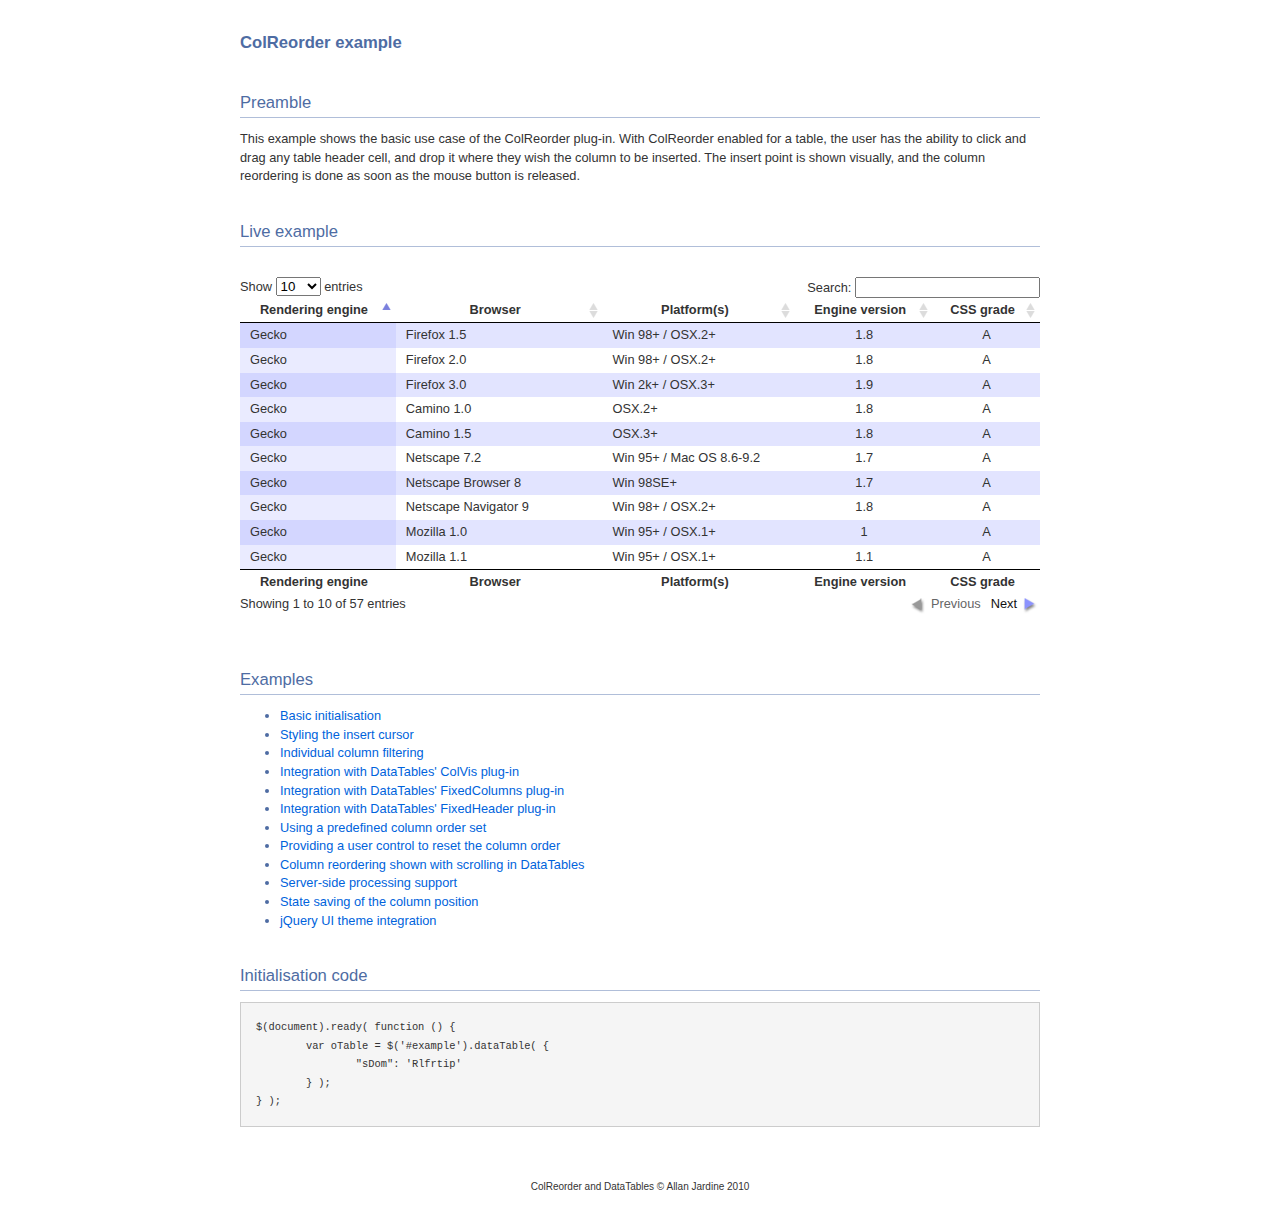
<file: theme/scripts/DataTables/extras/ColReorder/index.html>
<!DOCTYPE HTML PUBLIC "-//W3C//DTD HTML 4.01//EN" "http://www.w3.org/TR/html4/strict.dtd">
<html>
	<head>
		<meta http-equiv="content-type" content="text/html; charset=utf-8">
		<link rel="shortcut icon" type="image/ico" href="http://www.sprymedia.co.uk/media/images/favicon.ico">
		
		<title>ColReorder example</title>
		<style type="text/css" title="currentStyle">
			@import "../../media/css/demo_page.css";
			@import "../../media/css/demo_table.css";
			@import "media/css/ColReorder.css";
		</style>
		<script type="text/javascript" charset="utf-8" src="../../media/js/jquery.js"></script>
		<script type="text/javascript" charset="utf-8" src="../../media/js/jquery.dataTables.js"></script>
		<script type="text/javascript" charset="utf-8" src="media/js/ColReorder.js"></script>
		<script type="text/javascript" charset="utf-8">
			$(document).ready( function () {
				var oTable = $('#example').dataTable( {
					"sDom": 'Rlfrtip'
				} );
			} );
		</script>
	</head>
	<body id="dt_example">
		<div id="container">
			<div class="full_width big">
				ColReorder example
			</div>
			
			<h1>Preamble</h1>
			<p>This example shows the basic use case of the ColReorder plug-in. With ColReorder enabled
				for a table, the user has the ability to click and drag any table header cell, and drop 
				it where they wish the column to be inserted. The insert point is shown visually, and
				the column reordering is done as soon as the mouse button is released.</p>
			
			<h1>Live example</h1>
			<form>
			<div id="demo">
<table cellpadding="0" cellspacing="0" border="0" class="display" id="example">
	<thead>
		<tr>
			<th>Rendering engine</th>
			<th>Browser</th>
			<th>Platform(s)</th>
			<th>Engine version</th>
			<th>CSS grade</th>
		</tr>
	</thead>
	<tfoot>
		<tr>
			<th>Rendering engine</th>
			<th>Browser</th>
			<th>Platform(s)</th>
			<th>Engine version</th>
			<th>CSS grade</th>
		</tr>
	</tfoot>
	<tbody>
		<tr class="odd_gradeX">
			<td>Trident</td>
			<td>Internet Explorer 4.0</td>
			<td>Win 95+ (Entity: &amp;)</td>
			<td class="center">4</td>
			<td class="center">X</td>
		</tr>
		<tr class="even_gradeC">
			<td>Trident</td>
			<td>Internet Explorer 5.0</td>
			<td>Win 95+</td>
			<td class="center">5</td>
			<td class="center">C</td>
		</tr>
		<tr class="odd_gradeA">
			<td>Trident</td>
			<td>Internet Explorer 5.5</td>
			<td>Win 95+</td>
			<td class="center">5.5</td>
			<td class="center">A</td>
		</tr>
		<tr class="even_gradeA">
			<td>Trident</td>
			<td>Internet Explorer 6</td>
			<td>Win 98+</td>
			<td class="center">6</td>
			<td class="center">A</td>
		</tr>
		<tr class="odd_gradeA">
			<td>Trident</td>
			<td>Internet Explorer 7</td>
			<td>Win XP SP2+</td>
			<td class="center">7</td>
			<td class="center">A</td>
		</tr>
		<tr class="even_gradeA">
			<td>Trident</td>
			<td>AOL browser (AOL desktop)</td>
			<td>Win XP</td>
			<td class="center">6</td>
			<td class="center">A</td>
		</tr>
		<tr class="odd_gradeA">
			<td>Gecko (UTF-8: $¢€)</td>
			<td>Firefox 1.0</td>
			<td>Win 98+ / OSX.2+</td>
			<td class="center">1.7</td>
			<td class="center">A</td>
		</tr>
		<tr class="even_gradeA">
			<td>Gecko</td>
			<td>Firefox 1.5</td>
			<td>Win 98+ / OSX.2+</td>
			<td class="center">1.8</td>
			<td class="center">A</td>
		</tr>
		<tr class="odd_gradeA">
			<td>Gecko</td>
			<td>Firefox 2.0</td>
			<td>Win 98+ / OSX.2+</td>
			<td class="center">1.8</td>
			<td class="center">A</td>
		</tr>
		<tr class="even_gradeA">
			<td>Gecko</td>
			<td>Firefox 3.0</td>
			<td>Win 2k+ / OSX.3+</td>
			<td class="center">1.9</td>
			<td class="center">A</td>
		</tr>
		<tr class="odd_gradeA">
			<td>Gecko</td>
			<td>Camino 1.0</td>
			<td>OSX.2+</td>
			<td class="center">1.8</td>
			<td class="center">A</td>
		</tr>
		<tr class="even_gradeA">
			<td>Gecko</td>
			<td>Camino 1.5</td>
			<td>OSX.3+</td>
			<td class="center">1.8</td>
			<td class="center">A</td>
		</tr>
		<tr class="odd_gradeA">
			<td>Gecko</td>
			<td>Netscape 7.2</td>
			<td>Win 95+ / Mac OS 8.6-9.2</td>
			<td class="center">1.7</td>
			<td class="center">A</td>
		</tr>
		<tr class="even_gradeA">
			<td>Gecko</td>
			<td>Netscape Browser 8</td>
			<td>Win 98SE+</td>
			<td class="center">1.7</td>
			<td class="center">A</td>
		</tr>
		<tr class="odd_gradeA">
			<td>Gecko</td>
			<td>Netscape Navigator 9</td>
			<td>Win 98+ / OSX.2+</td>
			<td class="center">1.8</td>
			<td class="center">A</td>
		</tr>
		<tr class="even_gradeA">
			<td>Gecko</td>
			<td>Mozilla 1.0</td>
			<td>Win 95+ / OSX.1+</td>
			<td class="center">1</td>
			<td class="center">A</td>
		</tr>
		<tr class="odd_gradeA">
			<td>Gecko</td>
			<td>Mozilla 1.1</td>
			<td>Win 95+ / OSX.1+</td>
			<td class="center">1.1</td>
			<td class="center">A</td>
		</tr>
		<tr class="even_gradeA">
			<td>Gecko</td>
			<td>Mozilla 1.2</td>
			<td>Win 95+ / OSX.1+</td>
			<td class="center">1.2</td>
			<td class="center">A</td>
		</tr>
		<tr class="odd_gradeA">
			<td>Gecko</td>
			<td>Mozilla 1.3</td>
			<td>Win 95+ / OSX.1+</td>
			<td class="center">1.3</td>
			<td class="center">A</td>
		</tr>
		<tr class="even_gradeA">
			<td>Gecko</td>
			<td>Mozilla 1.4</td>
			<td>Win 95+ / OSX.1+</td>
			<td class="center">1.4</td>
			<td class="center">A</td>
		</tr>
		<tr class="odd_gradeA">
			<td>Gecko</td>
			<td>Mozilla 1.5</td>
			<td>Win 95+ / OSX.1+</td>
			<td class="center">1.5</td>
			<td class="center">A</td>
		</tr>
		<tr class="even_gradeA">
			<td>Gecko</td>
			<td>Mozilla 1.6</td>
			<td>Win 95+ / OSX.1+</td>
			<td class="center">1.6</td>
			<td class="center">A</td>
		</tr>
		<tr class="odd_gradeA">
			<td>Gecko</td>
			<td>Mozilla 1.7</td>
			<td>Win 98+ / OSX.1+</td>
			<td class="center">1.7</td>
			<td class="center">A</td>
		</tr>
		<tr class="even_gradeA">
			<td>Gecko</td>
			<td>Mozilla 1.8</td>
			<td>Win 98+ / OSX.1+</td>
			<td class="center">1.8</td>
			<td class="center">A</td>
		</tr>
		<tr class="odd_gradeA">
			<td>Gecko</td>
			<td>Seamonkey 1.1</td>
			<td>Win 98+ / OSX.2+</td>
			<td class="center">1.8</td>
			<td class="center">A</td>
		</tr>
		<tr class="even_gradeA">
			<td>Gecko</td>
			<td>Epiphany 2.20</td>
			<td>Gnome</td>
			<td class="center">1.8</td>
			<td class="center">A</td>
		</tr>
		<tr class="odd_gradeA">
			<td>Webkit</td>
			<td>Safari 1.2</td>
			<td>OSX.3</td>
			<td class="center">125.5</td>
			<td class="center">A</td>
		</tr>
		<tr class="even_gradeA">
			<td>Webkit</td>
			<td>Safari 1.3</td>
			<td>OSX.3</td>
			<td class="center">312.8</td>
			<td class="center">A</td>
		</tr>
		<tr class="odd_gradeA">
			<td>Webkit</td>
			<td>Safari 2.0</td>
			<td>OSX.4+</td>
			<td class="center">419.3</td>
			<td class="center">A</td>
		</tr>
		<tr class="even_gradeA">
			<td>Webkit</td>
			<td>Safari 3.0</td>
			<td>OSX.4+</td>
			<td class="center">522.1</td>
			<td class="center">A</td>
		</tr>
		<tr class="odd_gradeA">
			<td>Webkit</td>
			<td>OmniWeb 5.5</td>
			<td>OSX.4+</td>
			<td class="center">420</td>
			<td class="center">A</td>
		</tr>
		<tr class="even_gradeA">
			<td>Webkit</td>
			<td>iPod Touch / iPhone</td>
			<td>iPod</td>
			<td class="center">420.1</td>
			<td class="center">A</td>
		</tr>
		<tr class="odd_gradeA">
			<td>Webkit</td>
			<td>S60</td>
			<td>S60</td>
			<td class="center">413</td>
			<td class="center">A</td>
		</tr>
		<tr class="even_gradeA">
			<td>Presto</td>
			<td>Opera 7.0</td>
			<td>Win 95+ / OSX.1+</td>
			<td class="center">-</td>
			<td class="center">A</td>
		</tr>
		<tr class="odd_gradeA">
			<td>Presto</td>
			<td>Opera 7.5</td>
			<td>Win 95+ / OSX.2+</td>
			<td class="center">-</td>
			<td class="center">A</td>
		</tr>
		<tr class="even_gradeA">
			<td>Presto</td>
			<td>Opera 8.0</td>
			<td>Win 95+ / OSX.2+</td>
			<td class="center">-</td>
			<td class="center">A</td>
		</tr>
		<tr class="odd_gradeA">
			<td>Presto</td>
			<td>Opera 8.5</td>
			<td>Win 95+ / OSX.2+</td>
			<td class="center">-</td>
			<td class="center">A</td>
		</tr>
		<tr class="even_gradeA">
			<td>Presto</td>
			<td>Opera 9.0</td>
			<td>Win 95+ / OSX.3+</td>
			<td class="center">-</td>
			<td class="center">A</td>
		</tr>
		<tr class="odd_gradeA">
			<td>Presto</td>
			<td>Opera 9.2</td>
			<td>Win 88+ / OSX.3+</td>
			<td class="center">-</td>
			<td class="center">A</td>
		</tr>
		<tr class="even_gradeA">
			<td>Presto</td>
			<td>Opera 9.5</td>
			<td>Win 88+ / OSX.3+</td>
			<td class="center">-</td>
			<td class="center">A</td>
		</tr>
		<tr class="odd_gradeA">
			<td>Presto</td>
			<td>Opera for Wii</td>
			<td>Wii</td>
			<td class="center">-</td>
			<td class="center">A</td>
		</tr>
		<tr class="even_gradeA">
			<td>Presto</td>
			<td>Nokia N800</td>
			<td>N800</td>
			<td class="center">-</td>
			<td class="center">A</td>
		</tr>
		<tr class="odd_gradeA">
			<td>Presto</td>
			<td>Nintendo DS browser</td>
			<td>Nintendo DS</td>
			<td class="center">8.5</td>
			<td class="center">C/A<sup>1</sup></td>
		</tr>
		<tr class="even_gradeC">
			<td>KHTML</td>
			<td>Konqureror 3.1</td>
			<td>KDE 3.1</td>
			<td class="center">3.1</td>
			<td class="center">C</td>
		</tr>
		<tr class="odd_gradeA">
			<td>KHTML</td>
			<td>Konqureror 3.3</td>
			<td>KDE 3.3</td>
			<td class="center">3.3</td>
			<td class="center">A</td>
		</tr>
		<tr class="even_gradeA">
			<td>KHTML</td>
			<td>Konqureror 3.5</td>
			<td>KDE 3.5</td>
			<td class="center">3.5</td>
			<td class="center">A</td>
		</tr>
		<tr class="odd_gradeX">
			<td>Tasman</td>
			<td>Internet Explorer 4.5</td>
			<td>Mac OS 8-9</td>
			<td class="center">-</td>
			<td class="center">X</td>
		</tr>
		<tr class="even_gradeC">
			<td>Tasman</td>
			<td>Internet Explorer 5.1</td>
			<td>Mac OS 7.6-9</td>
			<td class="center">1</td>
			<td class="center">C</td>
		</tr>
		<tr class="odd_gradeC">
			<td>Tasman</td>
			<td>Internet Explorer 5.2</td>
			<td>Mac OS 8-X</td>
			<td class="center">1</td>
			<td class="center">C</td>
		</tr>
		<tr class="even_gradeA">
			<td>Misc</td>
			<td>NetFront 3.1</td>
			<td>Embedded devices</td>
			<td class="center">-</td>
			<td class="center">C</td>
		</tr>
		<tr class="odd_gradeA">
			<td>Misc</td>
			<td>NetFront 3.4</td>
			<td>Embedded devices</td>
			<td class="center">-</td>
			<td class="center">A</td>
		</tr>
		<tr class="even_gradeX">
			<td>Misc</td>
			<td>Dillo 0.8</td>
			<td>Embedded devices</td>
			<td class="center">-</td>
			<td class="center">X</td>
		</tr>
		<tr class="odd_gradeX">
			<td>Misc</td>
			<td>Links</td>
			<td>Text only</td>
			<td class="center">-</td>
			<td class="center">X</td>
		</tr>
		<tr class="even_gradeX">
			<td>Misc</td>
			<td>Lynx</td>
			<td>Text only</td>
			<td class="center">-</td>
			<td class="center">X</td>
		</tr>
		<tr class="odd_gradeC">
			<td>Misc</td>
			<td>IE Mobile</td>
			<td>Windows Mobile 6</td>
			<td class="center">-</td>
			<td class="center">C</td>
		</tr>
		<tr class="even_gradeC">
			<td>Misc</td>
			<td>PSP browser</td>
			<td>PSP</td>
			<td class="center">-</td>
			<td class="center">C</td>
		</tr>
		<tr class="odd_gradeU">
			<td>Other browsers</td>
			<td>All others</td>
			<td>-</td>
			<td class="center">-</td>
			<td class="center">U</td>
		</tr>
	</tbody>
</table>
			</div>
		</form>
			<div class="spacer"></div>
			
			
			<h1>Examples</h1>
			<ul>
				<li><a href="index.html">Basic initialisation</a></li>
				<li><a href="alt_insert.html">Styling the insert cursor</a></li>
				<li><a href="col_filter.html">Individual column filtering</a></li>
				<li><a href="colvis.html">Integration with DataTables' ColVis plug-in</a></li>
				<li><a href="fixedcolumns.html">Integration with DataTables' FixedColumns plug-in</a></li>
				<li><a href="fixedheader.html">Integration with DataTables' FixedHeader plug-in</a></li>
				<li><a href="predefined.html">Using a predefined column order set</a></li>
				<li><a href="reset.html">Providing a user control to reset the column order</a></li>
				<li><a href="scrolling.html">Column reordering shown with scrolling in DataTables</a></li>
				<li><a href="server_side.html">Server-side processing support</a></li>
				<li><a href="state_save.html">State saving of the column position</a></li>
				<li><a href="theme.html">jQuery UI theme integration</a></li>
			</ul>
			
			
			<h1>Initialisation code</h1>
			<pre>$(document).ready( function () {
	var oTable = $('#example').dataTable( {
		"sDom": 'Rlfrtip'
	} );
} );</pre>
			
			<div id="footer" style="text-align:center;">
				<span style="font-size:10px;">
					ColReorder and DataTables &copy; Allan Jardine 2010
				</span>
			</div>
		</div>
	</body>
</html>
</file>
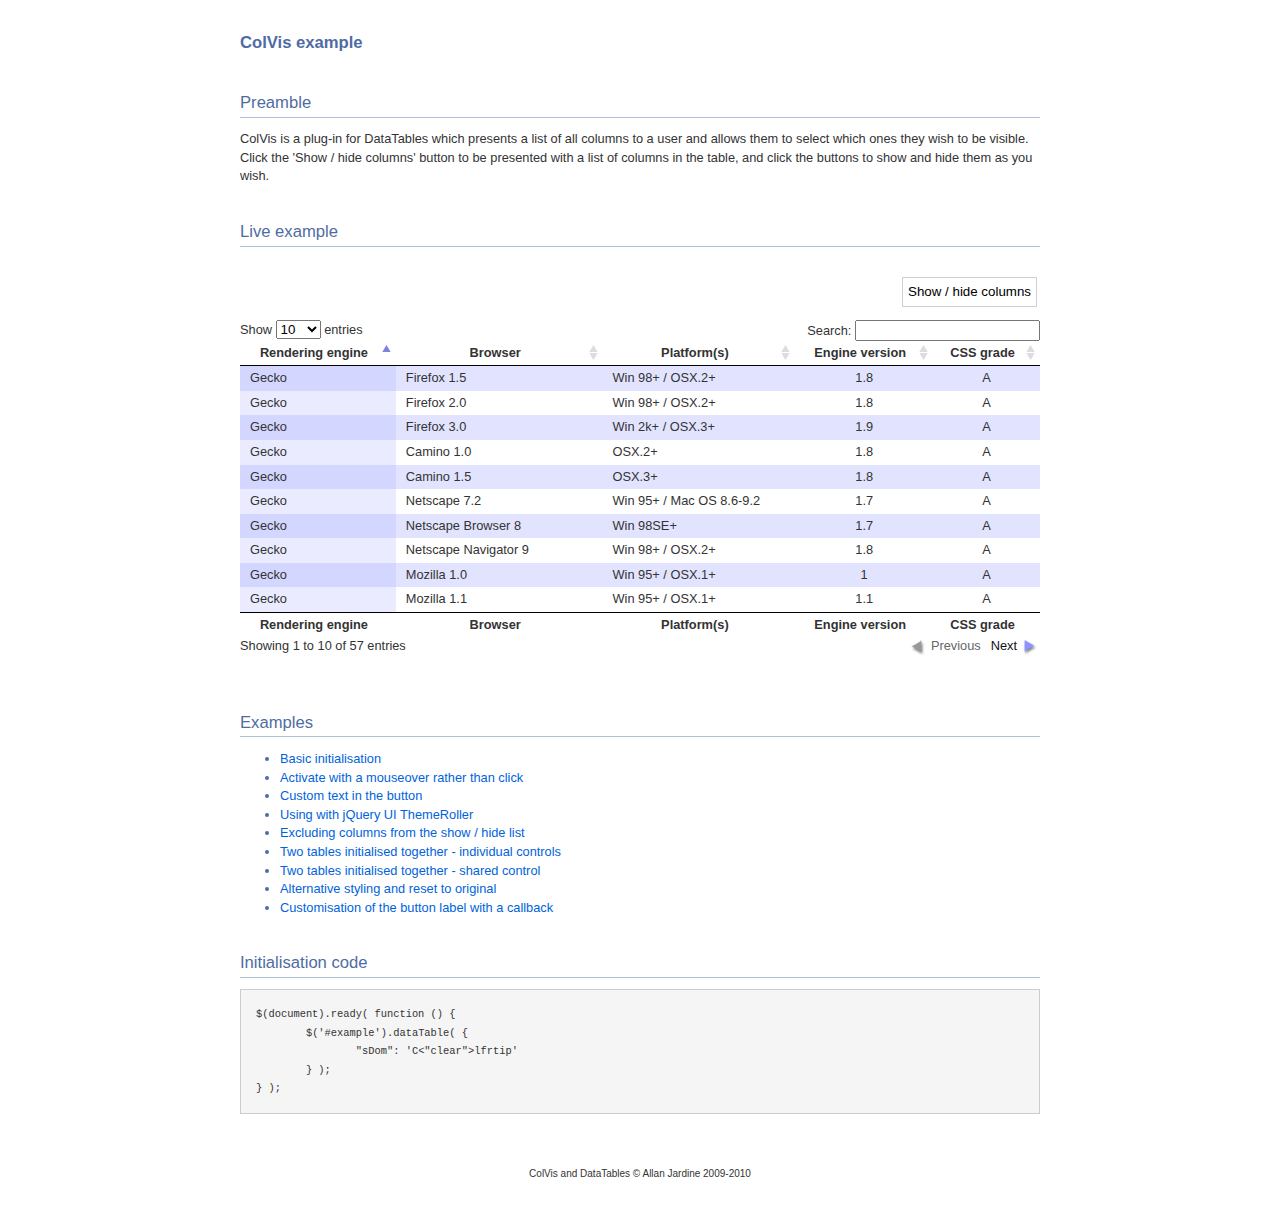
<file: theme/scripts/DataTables/extras/ColVis/index.html>
<!DOCTYPE HTML PUBLIC "-//W3C//DTD HTML 4.01//EN" "http://www.w3.org/TR/html4/strict.dtd">
<html>
	<head>
		<meta http-equiv="content-type" content="text/html; charset=utf-8">
		<link rel="shortcut icon" type="image/ico" href="http://www.sprymedia.co.uk/media/images/favicon.ico">
		
		<title>ColVis example</title>
		<style type="text/css" title="currentStyle">
			@import "../../media/css/demo_page.css";
			@import "../../media/css/demo_table.css";
			@import "media/css/ColVis.css";
		</style>
		<script type="text/javascript" charset="utf-8" src="../../media/js/jquery.js"></script>
		<script type="text/javascript" charset="utf-8" src="../../media/js/jquery.dataTables.js"></script>
		<script type="text/javascript" charset="utf-8" src="media/js/ColVis.js"></script>
		<script type="text/javascript" charset="utf-8">
			$(document).ready( function () {
				$('#example').dataTable( {
					"sDom": 'C<"clear">lfrtip'
				} );
			} );
		</script>
	</head>
	<body id="dt_example">
		<div id="container">
			<div class="full_width big">
				ColVis example
			</div>
			
			<h1>Preamble</h1>
			<p>ColVis is a plug-in for DataTables which presents a list of all columns to a user and allows them to select which ones they wish to be visible. Click the 'Show / hide columns' button to be presented with a list of columns in the table, and click the buttons to show and hide them as you wish.</p>
			
			<h1>Live example</h1>
			<form>
			<div id="demo">
<table cellpadding="0" cellspacing="0" border="0" class="display" id="example">
	<thead>
		<tr>
			<th>Rendering engine</th>
			<th>Browser</th>
			<th>Platform(s)</th>
			<th>Engine version</th>
			<th>CSS grade</th>
		</tr>
	</thead>
	<tfoot>
		<tr>
			<th>Rendering engine</th>
			<th>Browser</th>
			<th>Platform(s)</th>
			<th>Engine version</th>
			<th>CSS grade</th>
		</tr>
	</tfoot>
	<tbody>
		<tr class="odd_gradeX">
			<td>Trident</td>
			<td>Internet Explorer 4.0</td>
			<td>Win 95+ (Entity: &amp;)</td>
			<td class="center">4</td>
			<td class="center">X</td>
		</tr>
		<tr class="even_gradeC">
			<td>Trident</td>
			<td>Internet Explorer 5.0</td>
			<td>Win 95+</td>
			<td class="center">5</td>
			<td class="center">C</td>
		</tr>
		<tr class="odd_gradeA">
			<td>Trident</td>
			<td>Internet Explorer 5.5</td>
			<td>Win 95+</td>
			<td class="center">5.5</td>
			<td class="center">A</td>
		</tr>
		<tr class="even_gradeA">
			<td>Trident</td>
			<td>Internet Explorer 6</td>
			<td>Win 98+</td>
			<td class="center">6</td>
			<td class="center">A</td>
		</tr>
		<tr class="odd_gradeA">
			<td>Trident</td>
			<td>Internet Explorer 7</td>
			<td>Win XP SP2+</td>
			<td class="center">7</td>
			<td class="center">A</td>
		</tr>
		<tr class="even_gradeA">
			<td>Trident</td>
			<td>AOL browser (AOL desktop)</td>
			<td>Win XP</td>
			<td class="center">6</td>
			<td class="center">A</td>
		</tr>
		<tr class="odd_gradeA">
			<td>Gecko (UTF-8: $¢€)</td>
			<td>Firefox 1.0</td>
			<td>Win 98+ / OSX.2+</td>
			<td class="center">1.7</td>
			<td class="center">A</td>
		</tr>
		<tr class="even_gradeA">
			<td>Gecko</td>
			<td>Firefox 1.5</td>
			<td>Win 98+ / OSX.2+</td>
			<td class="center">1.8</td>
			<td class="center">A</td>
		</tr>
		<tr class="odd_gradeA">
			<td>Gecko</td>
			<td>Firefox 2.0</td>
			<td>Win 98+ / OSX.2+</td>
			<td class="center">1.8</td>
			<td class="center">A</td>
		</tr>
		<tr class="even_gradeA">
			<td>Gecko</td>
			<td>Firefox 3.0</td>
			<td>Win 2k+ / OSX.3+</td>
			<td class="center">1.9</td>
			<td class="center">A</td>
		</tr>
		<tr class="odd_gradeA">
			<td>Gecko</td>
			<td>Camino 1.0</td>
			<td>OSX.2+</td>
			<td class="center">1.8</td>
			<td class="center">A</td>
		</tr>
		<tr class="even_gradeA">
			<td>Gecko</td>
			<td>Camino 1.5</td>
			<td>OSX.3+</td>
			<td class="center">1.8</td>
			<td class="center">A</td>
		</tr>
		<tr class="odd_gradeA">
			<td>Gecko</td>
			<td>Netscape 7.2</td>
			<td>Win 95+ / Mac OS 8.6-9.2</td>
			<td class="center">1.7</td>
			<td class="center">A</td>
		</tr>
		<tr class="even_gradeA">
			<td>Gecko</td>
			<td>Netscape Browser 8</td>
			<td>Win 98SE+</td>
			<td class="center">1.7</td>
			<td class="center">A</td>
		</tr>
		<tr class="odd_gradeA">
			<td>Gecko</td>
			<td>Netscape Navigator 9</td>
			<td>Win 98+ / OSX.2+</td>
			<td class="center">1.8</td>
			<td class="center">A</td>
		</tr>
		<tr class="even_gradeA">
			<td>Gecko</td>
			<td>Mozilla 1.0</td>
			<td>Win 95+ / OSX.1+</td>
			<td class="center">1</td>
			<td class="center">A</td>
		</tr>
		<tr class="odd_gradeA">
			<td>Gecko</td>
			<td>Mozilla 1.1</td>
			<td>Win 95+ / OSX.1+</td>
			<td class="center">1.1</td>
			<td class="center">A</td>
		</tr>
		<tr class="even_gradeA">
			<td>Gecko</td>
			<td>Mozilla 1.2</td>
			<td>Win 95+ / OSX.1+</td>
			<td class="center">1.2</td>
			<td class="center">A</td>
		</tr>
		<tr class="odd_gradeA">
			<td>Gecko</td>
			<td>Mozilla 1.3</td>
			<td>Win 95+ / OSX.1+</td>
			<td class="center">1.3</td>
			<td class="center">A</td>
		</tr>
		<tr class="even_gradeA">
			<td>Gecko</td>
			<td>Mozilla 1.4</td>
			<td>Win 95+ / OSX.1+</td>
			<td class="center">1.4</td>
			<td class="center">A</td>
		</tr>
		<tr class="odd_gradeA">
			<td>Gecko</td>
			<td>Mozilla 1.5</td>
			<td>Win 95+ / OSX.1+</td>
			<td class="center">1.5</td>
			<td class="center">A</td>
		</tr>
		<tr class="even_gradeA">
			<td>Gecko</td>
			<td>Mozilla 1.6</td>
			<td>Win 95+ / OSX.1+</td>
			<td class="center">1.6</td>
			<td class="center">A</td>
		</tr>
		<tr class="odd_gradeA">
			<td>Gecko</td>
			<td>Mozilla 1.7</td>
			<td>Win 98+ / OSX.1+</td>
			<td class="center">1.7</td>
			<td class="center">A</td>
		</tr>
		<tr class="even_gradeA">
			<td>Gecko</td>
			<td>Mozilla 1.8</td>
			<td>Win 98+ / OSX.1+</td>
			<td class="center">1.8</td>
			<td class="center">A</td>
		</tr>
		<tr class="odd_gradeA">
			<td>Gecko</td>
			<td>Seamonkey 1.1</td>
			<td>Win 98+ / OSX.2+</td>
			<td class="center">1.8</td>
			<td class="center">A</td>
		</tr>
		<tr class="even_gradeA">
			<td>Gecko</td>
			<td>Epiphany 2.20</td>
			<td>Gnome</td>
			<td class="center">1.8</td>
			<td class="center">A</td>
		</tr>
		<tr class="odd_gradeA">
			<td>Webkit</td>
			<td>Safari 1.2</td>
			<td>OSX.3</td>
			<td class="center">125.5</td>
			<td class="center">A</td>
		</tr>
		<tr class="even_gradeA">
			<td>Webkit</td>
			<td>Safari 1.3</td>
			<td>OSX.3</td>
			<td class="center">312.8</td>
			<td class="center">A</td>
		</tr>
		<tr class="odd_gradeA">
			<td>Webkit</td>
			<td>Safari 2.0</td>
			<td>OSX.4+</td>
			<td class="center">419.3</td>
			<td class="center">A</td>
		</tr>
		<tr class="even_gradeA">
			<td>Webkit</td>
			<td>Safari 3.0</td>
			<td>OSX.4+</td>
			<td class="center">522.1</td>
			<td class="center">A</td>
		</tr>
		<tr class="odd_gradeA">
			<td>Webkit</td>
			<td>OmniWeb 5.5</td>
			<td>OSX.4+</td>
			<td class="center">420</td>
			<td class="center">A</td>
		</tr>
		<tr class="even_gradeA">
			<td>Webkit</td>
			<td>iPod Touch / iPhone</td>
			<td>iPod</td>
			<td class="center">420.1</td>
			<td class="center">A</td>
		</tr>
		<tr class="odd_gradeA">
			<td>Webkit</td>
			<td>S60</td>
			<td>S60</td>
			<td class="center">413</td>
			<td class="center">A</td>
		</tr>
		<tr class="even_gradeA">
			<td>Presto</td>
			<td>Opera 7.0</td>
			<td>Win 95+ / OSX.1+</td>
			<td class="center">-</td>
			<td class="center">A</td>
		</tr>
		<tr class="odd_gradeA">
			<td>Presto</td>
			<td>Opera 7.5</td>
			<td>Win 95+ / OSX.2+</td>
			<td class="center">-</td>
			<td class="center">A</td>
		</tr>
		<tr class="even_gradeA">
			<td>Presto</td>
			<td>Opera 8.0</td>
			<td>Win 95+ / OSX.2+</td>
			<td class="center">-</td>
			<td class="center">A</td>
		</tr>
		<tr class="odd_gradeA">
			<td>Presto</td>
			<td>Opera 8.5</td>
			<td>Win 95+ / OSX.2+</td>
			<td class="center">-</td>
			<td class="center">A</td>
		</tr>
		<tr class="even_gradeA">
			<td>Presto</td>
			<td>Opera 9.0</td>
			<td>Win 95+ / OSX.3+</td>
			<td class="center">-</td>
			<td class="center">A</td>
		</tr>
		<tr class="odd_gradeA">
			<td>Presto</td>
			<td>Opera 9.2</td>
			<td>Win 88+ / OSX.3+</td>
			<td class="center">-</td>
			<td class="center">A</td>
		</tr>
		<tr class="even_gradeA">
			<td>Presto</td>
			<td>Opera 9.5</td>
			<td>Win 88+ / OSX.3+</td>
			<td class="center">-</td>
			<td class="center">A</td>
		</tr>
		<tr class="odd_gradeA">
			<td>Presto</td>
			<td>Opera for Wii</td>
			<td>Wii</td>
			<td class="center">-</td>
			<td class="center">A</td>
		</tr>
		<tr class="even_gradeA">
			<td>Presto</td>
			<td>Nokia N800</td>
			<td>N800</td>
			<td class="center">-</td>
			<td class="center">A</td>
		</tr>
		<tr class="odd_gradeA">
			<td>Presto</td>
			<td>Nintendo DS browser</td>
			<td>Nintendo DS</td>
			<td class="center">8.5</td>
			<td class="center">C/A<sup>1</sup></td>
		</tr>
		<tr class="even_gradeC">
			<td>KHTML</td>
			<td>Konqureror 3.1</td>
			<td>KDE 3.1</td>
			<td class="center">3.1</td>
			<td class="center">C</td>
		</tr>
		<tr class="odd_gradeA">
			<td>KHTML</td>
			<td>Konqureror 3.3</td>
			<td>KDE 3.3</td>
			<td class="center">3.3</td>
			<td class="center">A</td>
		</tr>
		<tr class="even_gradeA">
			<td>KHTML</td>
			<td>Konqureror 3.5</td>
			<td>KDE 3.5</td>
			<td class="center">3.5</td>
			<td class="center">A</td>
		</tr>
		<tr class="odd_gradeX">
			<td>Tasman</td>
			<td>Internet Explorer 4.5</td>
			<td>Mac OS 8-9</td>
			<td class="center">-</td>
			<td class="center">X</td>
		</tr>
		<tr class="even_gradeC">
			<td>Tasman</td>
			<td>Internet Explorer 5.1</td>
			<td>Mac OS 7.6-9</td>
			<td class="center">1</td>
			<td class="center">C</td>
		</tr>
		<tr class="odd_gradeC">
			<td>Tasman</td>
			<td>Internet Explorer 5.2</td>
			<td>Mac OS 8-X</td>
			<td class="center">1</td>
			<td class="center">C</td>
		</tr>
		<tr class="even_gradeA">
			<td>Misc</td>
			<td>NetFront 3.1</td>
			<td>Embedded devices</td>
			<td class="center">-</td>
			<td class="center">C</td>
		</tr>
		<tr class="odd_gradeA">
			<td>Misc</td>
			<td>NetFront 3.4</td>
			<td>Embedded devices</td>
			<td class="center">-</td>
			<td class="center">A</td>
		</tr>
		<tr class="even_gradeX">
			<td>Misc</td>
			<td>Dillo 0.8</td>
			<td>Embedded devices</td>
			<td class="center">-</td>
			<td class="center">X</td>
		</tr>
		<tr class="odd_gradeX">
			<td>Misc</td>
			<td>Links</td>
			<td>Text only</td>
			<td class="center">-</td>
			<td class="center">X</td>
		</tr>
		<tr class="even_gradeX">
			<td>Misc</td>
			<td>Lynx</td>
			<td>Text only</td>
			<td class="center">-</td>
			<td class="center">X</td>
		</tr>
		<tr class="odd_gradeC">
			<td>Misc</td>
			<td>IE Mobile</td>
			<td>Windows Mobile 6</td>
			<td class="center">-</td>
			<td class="center">C</td>
		</tr>
		<tr class="even_gradeC">
			<td>Misc</td>
			<td>PSP browser</td>
			<td>PSP</td>
			<td class="center">-</td>
			<td class="center">C</td>
		</tr>
		<tr class="odd_gradeU">
			<td>Other browsers</td>
			<td>All others</td>
			<td>-</td>
			<td class="center">-</td>
			<td class="center">U</td>
		</tr>
	</tbody>
</table>
			</div>
		</form>
			<div class="spacer"></div>
			
			
			<h1>Examples</h1>
			<ul>
				<li><a href="index.html">Basic initialisation</a></li>
				<li><a href="mouseover.html">Activate with a mouseover rather than click</a></li>
				<li><a href="text.html">Custom text in the button</a></li>
				<li><a href="theme.html">Using with jQuery UI ThemeRoller</a></li>
				<li><a href="exclude_columns.html">Excluding columns from the show / hide list</a></li>
				<li><a href="two_tables.html">Two tables initialised together - individual controls</a></li>
				<li><a href="two_tables_identical.html">Two tables initialised together - shared control</a></li>
				<li><a href="style.html">Alternative styling and reset to original</a></li>
				<li><a href="title_callback.html">Customisation of the button label with a callback</a></li>
			</ul>
			
			
			<h1>Initialisation code</h1>
			<pre>$(document).ready( function () {
	$('#example').dataTable( {
		"sDom": 'C&lt;"clear"&gt;lfrtip'
	} );
} );</pre>
			
			<div id="footer" style="text-align:center;">
				<span style="font-size:10px;">
					ColVis and DataTables &copy; Allan Jardine 2009-2010
				</span>
			</div>
		</div>
	</body>
</html>
</file>
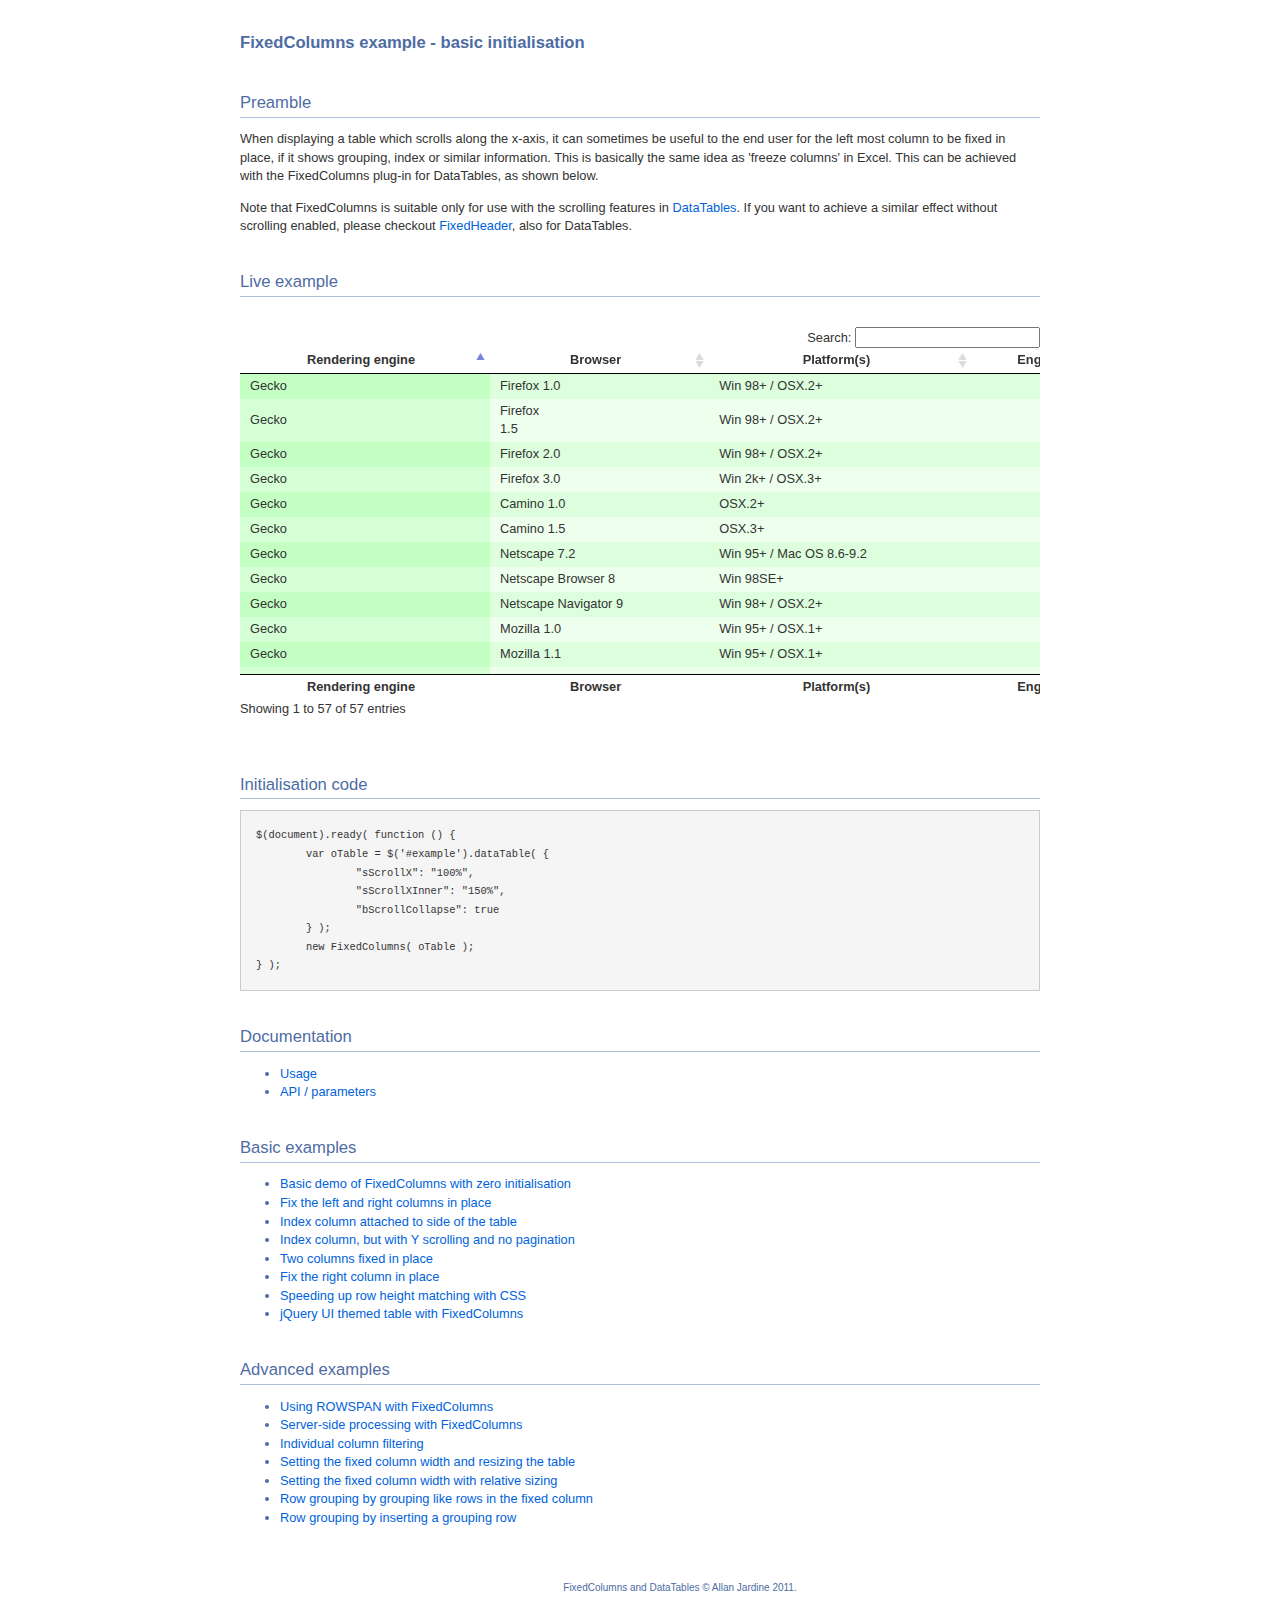
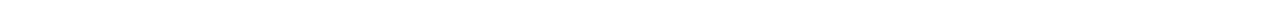
<file: theme/scripts/DataTables/extras/FixedColumns/index.html>
<!DOCTYPE HTML PUBLIC "-//W3C//DTD HTML 4.01//EN" "http://www.w3.org/TR/html4/strict.dtd">
<html>
	<head>
		<meta http-equiv="content-type" content="text/html; charset=utf-8">
		<link rel="shortcut icon" type="image/ico" href="http://www.sprymedia.co.uk/media/images/favicon.ico">
		
		<title>FixedColumns example</title>
		<style type="text/css" title="currentStyle">
			@import "../../media/css/demo_page.css";
			@import "../../media/css/demo_table.css";
		</style>
		<script type="text/javascript" charset="utf-8" src="../../media/js/jquery.js"></script>
		<script type="text/javascript" charset="utf-8" src="../../media/js/jquery.dataTables.js"></script>
		<script type="text/javascript" charset="utf-8" src="media/js/FixedColumns.js"></script>
		<script type="text/javascript" charset="utf-8">
			$(document).ready( function () {
				var oTable = $('#example').dataTable( {
					"sScrollY": "300px",
					"sScrollX": "100%",
					"sScrollXInner": "150%",
					"bScrollCollapse": true,
					"bPaginate": false
				} );
				new FixedColumns( oTable );
			} );
		</script>
	</head>
	<body id="dt_example">
		<div id="container">
			<div class="full_width big">
				FixedColumns example - basic initialisation
			</div>
			
			<h1>Preamble</h1>
			<p>When displaying a table which scrolls along the x-axis, it can sometimes be useful to the end user for the left most column to be fixed in place, if it shows grouping, index or similar information. This is basically the same idea as 'freeze columns' in Excel. This can be achieved with the FixedColumns plug-in for DataTables, as shown below.</p>
			<p>Note that FixedColumns is suitable only for use with the scrolling features in <a href="http://datatables.net">DataTables</a>. If you want to achieve a similar effect without scrolling enabled, please checkout <a href="http://datatables.net/plug-ins">FixedHeader</a>, also for DataTables.</p>
			
			<h1>Live example</h1>
			<div id="demo">
<table cellpadding="0" cellspacing="0" border="0" class="display" id="example">
	<thead>
		<tr>
			<th>Rendering engine</th>
			<th>Browser</th>
			<th>Platform(s)</th>
			<th>Engine version</th>
			<th>CSS grade</th>
		</tr>
	</thead>
	<tfoot>
		<tr>
			<th>Rendering engine</th>
			<th>Browser</th>
			<th>Platform(s)</th>
			<th>Engine version</th>
			<th>CSS grade</th>
		</tr>
	</tfoot>
	<tbody>
		<tr class="gradeX">
			<td>Trident</td>
			<td>Internet
				 Explorer 4.0</td>
			<td>Win 95+</td>
			<td class="center">4</td>
			<td class="center">X</td>
		</tr>
		<tr class="gradeC">
			<td>Trident</td>
			<td>Internet
				 Explorer 5.0</td>
			<td>Win 95+</td>
			<td class="center">5</td>
			<td class="center">C</td>
		</tr>
		<tr class="gradeA">
			<td>Trident</td>
			<td>Internet
				 Explorer 5.5</td>
			<td>Win 95+</td>
			<td class="center">5.5</td>
			<td class="center">A</td>
		</tr>
		<tr class="gradeA">
			<td>Trident</td>
			<td>Internet
				 Explorer 6</td>
			<td>Win 98+</td>
			<td class="center">6</td>
			<td class="center">A</td>
		</tr>
		<tr class="gradeA">
			<td>Trident</td>
			<td>Internet Explorer 7</td>
			<td>Win XP SP2+</td>
			<td class="center">7</td>
			<td class="center">A</td>
		</tr>
		<tr class="gradeA">
			<td>Trident</td>
			<td>AOL browser (AOL desktop)</td>
			<td>Win XP</td>
			<td class="center">6</td>
			<td class="center">A</td>
		</tr>
		<tr class="gradeA">
			<td>Gecko</td>
			<td>Firefox 1.0</td>
			<td>Win 98+ / OSX.2+</td>
			<td class="center">1.7</td>
			<td class="center">A</td>
		</tr>
		<tr class="gradeA">
			<td>Gecko</td>
			<td>Firefox <br>1.5</td>
			<td>Win 98+ / OSX.2+</td>
			<td class="center">1.8</td>
			<td class="center">A</td>
		</tr>
		<tr class="gradeA">
			<td>Gecko</td>
			<td>Firefox 2.0</td>
			<td>Win 98+ / OSX.2+</td>
			<td class="center">1.8</td>
			<td class="center">A</td>
		</tr>
		<tr class="gradeA">
			<td>Gecko</td>
			<td>Firefox 3.0</td>
			<td>Win 2k+ / OSX.3+</td>
			<td class="center">1.9</td>
			<td class="center">A</td>
		</tr>
		<tr class="gradeA">
			<td>Gecko</td>
			<td>Camino 1.0</td>
			<td>OSX.2+</td>
			<td class="center">1.8</td>
			<td class="center">A</td>
		</tr>
		<tr class="gradeA">
			<td>Gecko</td>
			<td>Camino 1.5</td>
			<td>OSX.3+</td>
			<td class="center">1.8</td>
			<td class="center">A</td>
		</tr>
		<tr class="gradeA">
			<td>Gecko</td>
			<td>Netscape 7.2</td>
			<td>Win 95+ / Mac OS 8.6-9.2</td>
			<td class="center">1.7</td>
			<td class="center">A</td>
		</tr>
		<tr class="gradeA">
			<td>Gecko</td>
			<td>Netscape Browser 8</td>
			<td>Win 98SE+</td>
			<td class="center">1.7</td>
			<td class="center">A</td>
		</tr>
		<tr class="gradeA">
			<td>Gecko</td>
			<td>Netscape Navigator 9</td>
			<td>Win 98+ / OSX.2+</td>
			<td class="center">1.8</td>
			<td class="center">A</td>
		</tr>
		<tr class="gradeA">
			<td>Gecko</td>
			<td>Mozilla 1.0</td>
			<td>Win 95+ / OSX.1+</td>
			<td class="center">1</td>
			<td class="center">A</td>
		</tr>
		<tr class="gradeA">
			<td>Gecko</td>
			<td>Mozilla 1.1</td>
			<td>Win 95+ / OSX.1+</td>
			<td class="center">1.1</td>
			<td class="center">A</td>
		</tr>
		<tr class="gradeA">
			<td>Gecko</td>
			<td>Mozilla 1.2</td>
			<td>Win 95+ / OSX.1+</td>
			<td class="center">1.2</td>
			<td class="center">A</td>
		</tr>
		<tr class="gradeA">
			<td>Gecko</td>
			<td>Mozilla 1.3</td>
			<td>Win 95+ / OSX.1+</td>
			<td class="center">1.3</td>
			<td class="center">A</td>
		</tr>
		<tr class="gradeA">
			<td>Gecko</td>
			<td>Mozilla 1.4</td>
			<td>Win 95+ / OSX.1+</td>
			<td class="center">1.4</td>
			<td class="center">A</td>
		</tr>
		<tr class="gradeA">
			<td>Gecko</td>
			<td>Mozilla 1.5</td>
			<td>Win 95+ / OSX.1+</td>
			<td class="center">1.5</td>
			<td class="center">A</td>
		</tr>
		<tr class="gradeA">
			<td>Gecko</td>
			<td>Mozilla 1.6</td>
			<td>Win 95+ / OSX.1+</td>
			<td class="center">1.6</td>
			<td class="center">A</td>
		</tr>
		<tr class="gradeA">
			<td>Gecko</td>
			<td>Mozilla 1.7</td>
			<td>Win 98+ / OSX.1+</td>
			<td class="center">1.7</td>
			<td class="center">A</td>
		</tr>
		<tr class="gradeA">
			<td>Gecko</td>
			<td>Mozilla 1.8</td>
			<td>Win 98+ / OSX.1+</td>
			<td class="center">1.8</td>
			<td class="center">A</td>
		</tr>
		<tr class="gradeA">
			<td>Gecko</td>
			<td>Seamonkey 1.1</td>
			<td>Win 98+ / OSX.2+</td>
			<td class="center">1.8</td>
			<td class="center">A</td>
		</tr>
		<tr class="gradeA">
			<td>Gecko</td>
			<td>Epiphany 2.20</td>
			<td>Gnome</td>
			<td class="center">1.8</td>
			<td class="center">A</td>
		</tr>
		<tr class="gradeA">
			<td>Webkit</td>
			<td>Safari 1.2</td>
			<td>OSX.3</td>
			<td class="center">125.5</td>
			<td class="center">A</td>
		</tr>
		<tr class="gradeA">
			<td>Webkit</td>
			<td>Safari 1.3</td>
			<td>OSX.3</td>
			<td class="center">312.8</td>
			<td class="center">A</td>
		</tr>
		<tr class="gradeA">
			<td>Webkit</td>
			<td>Safari 2.0</td>
			<td>OSX.4+</td>
			<td class="center">419.3</td>
			<td class="center">A</td>
		</tr>
		<tr class="gradeA">
			<td>Webkit</td>
			<td>Safari 3.0</td>
			<td>OSX.4+</td>
			<td class="center">522.1</td>
			<td class="center">A</td>
		</tr>
		<tr class="gradeA">
			<td>Webkit</td>
			<td>OmniWeb 5.5</td>
			<td>OSX.4+</td>
			<td class="center">420</td>
			<td class="center">A</td>
		</tr>
		<tr class="gradeA">
			<td>Webkit</td>
			<td>iPod Touch / iPhone</td>
			<td>iPod</td>
			<td class="center">420.1</td>
			<td class="center">A</td>
		</tr>
		<tr class="gradeA">
			<td>Webkit</td>
			<td>S60</td>
			<td>S60</td>
			<td class="center">413</td>
			<td class="center">A</td>
		</tr>
		<tr class="gradeA">
			<td>Presto</td>
			<td>Opera 7.0</td>
			<td>Win 95+ / OSX.1+</td>
			<td class="center">-</td>
			<td class="center">A</td>
		</tr>
		<tr class="gradeA">
			<td>Presto</td>
			<td>Opera 7.5</td>
			<td>Win 95+ / OSX.2+</td>
			<td class="center">-</td>
			<td class="center">A</td>
		</tr>
		<tr class="gradeA">
			<td>Presto</td>
			<td>Opera 8.0</td>
			<td>Win 95+ / OSX.2+</td>
			<td class="center">-</td>
			<td class="center">A</td>
		</tr>
		<tr class="gradeA">
			<td>Presto</td>
			<td>Opera 8.5</td>
			<td>Win 95+ / OSX.2+</td>
			<td class="center">-</td>
			<td class="center">A</td>
		</tr>
		<tr class="gradeA">
			<td>Presto</td>
			<td>Opera 9.0</td>
			<td>Win 95+ / OSX.3+</td>
			<td class="center">-</td>
			<td class="center">A</td>
		</tr>
		<tr class="gradeA">
			<td>Presto</td>
			<td>Opera 9.2</td>
			<td>Win 88+ / OSX.3+</td>
			<td class="center">-</td>
			<td class="center">A</td>
		</tr>
		<tr class="gradeA">
			<td>Presto</td>
			<td>Opera 9.5</td>
			<td>Win 88+ / OSX.3+</td>
			<td class="center">-</td>
			<td class="center">A</td>
		</tr>
		<tr class="gradeA">
			<td>Presto</td>
			<td>Opera for Wii</td>
			<td>Wii</td>
			<td class="center">-</td>
			<td class="center">A</td>
		</tr>
		<tr class="gradeA">
			<td>Presto</td>
			<td>Nokia N800</td>
			<td>N800</td>
			<td class="center">-</td>
			<td class="center">A</td>
		</tr>
		<tr class="gradeA">
			<td>Presto</td>
			<td>Nintendo DS browser</td>
			<td>Nintendo DS</td>
			<td class="center">8.5</td>
			<td class="center">C/A</td>
		</tr>
		<tr class="gradeC">
			<td>KHTML</td>
			<td>Konqureror 3.1</td>
			<td>KDE 3.1</td>
			<td class="center">3.1</td>
			<td class="center">C</td>
		</tr>
		<tr class="gradeA">
			<td>KHTML</td>
			<td>Konqureror 3.3</td>
			<td>KDE 3.3</td>
			<td class="center">3.3</td>
			<td class="center">A</td>
		</tr>
		<tr class="gradeA">
			<td>KHTML</td>
			<td>Konqureror 3.5</td>
			<td>KDE 3.5</td>
			<td class="center">3.5</td>
			<td class="center">A</td>
		</tr>
		<tr class="gradeX">
			<td>Tasman</td>
			<td>Internet Explorer 4.5</td>
			<td>Mac OS 8-9</td>
			<td class="center">-</td>
			<td class="center">X</td>
		</tr>
		<tr class="gradeC">
			<td>Tasman</td>
			<td>Internet Explorer 5.1</td>
			<td>Mac OS 7.6-9</td>
			<td class="center">1</td>
			<td class="center">C</td>
		</tr>
		<tr class="gradeC">
			<td>Tasman</td>
			<td>Internet Explorer 5.2</td>
			<td>Mac OS 8-X</td>
			<td class="center">1</td>
			<td class="center">C</td>
		</tr>
		<tr class="gradeA">
			<td>Misc</td>
			<td>NetFront 3.1</td>
			<td>Embedded devices</td>
			<td class="center">-</td>
			<td class="center">C</td>
		</tr>
		<tr class="gradeA">
			<td>Misc</td>
			<td>NetFront 3.4</td>
			<td>Embedded devices</td>
			<td class="center">-</td>
			<td class="center">A</td>
		</tr>
		<tr class="gradeX">
			<td>Misc</td>
			<td>Dillo 0.8</td>
			<td>Embedded devices</td>
			<td class="center">-</td>
			<td class="center">X</td>
		</tr>
		<tr class="gradeX">
			<td>Misc</td>
			<td>Links</td>
			<td>Text only</td>
			<td class="center">-</td>
			<td class="center">X</td>
		</tr>
		<tr class="gradeX">
			<td>Misc</td>
			<td>Lynx</td>
			<td>Text only</td>
			<td class="center">-</td>
			<td class="center">X</td>
		</tr>
		<tr class="gradeC">
			<td>Misc</td>
			<td>IE Mobile</td>
			<td>Windows Mobile 6</td>
			<td class="center">-</td>
			<td class="center">C</td>
		</tr>
		<tr class="gradeC">
			<td>Misc</td>
			<td>PSP browser</td>
			<td>PSP</td>
			<td class="center">-</td>
			<td class="center">C</td>
		</tr>
		<tr class="gradeU">
			<td>Other browsers</td>
			<td>All others</td>
			<td>-</td>
			<td class="center">-</td>
			<td class="center">U</td>
		</tr>
	</tbody>
</table>
			</div>
			<div class="spacer"></div>
			
			
			<h1>Initialisation code</h1>
			<pre>$(document).ready( function () {
	var oTable = $('#example').dataTable( {
		"sScrollX": "100%",
		"sScrollXInner": "150%",
		"bScrollCollapse": true
	} );
	new FixedColumns( oTable );
} );</pre>


			<h1>Documentation</h1>
			<ul>
				<li><a href="http://datatables.net/extras/fixedcolumns">Usage</a></li>
				<li><a href="http://datatables.net/docs/FixedColumns">API / parameters</a></li>
			</ul>

			<h1>Basic examples</h1>
			<ul>
				<li><a href="index.html">Basic demo of FixedColumns with zero initialisation</a></li>
				<li><a href="left_right_columns.html">Fix the left and right columns in place</a></li>
				<li><a href="index_column.html">Index column attached to side of the table</a></li>
				<li><a href="x_y_scrolling.html">Index column, but with Y scrolling and no pagination</a></li>
				<li><a href="two_columns.html">Two columns fixed in place</a></li>
				<li><a href="right_column.html">Fix the right column in place</a></li>
				<li><a href="css_size.html">Speeding up row height matching with CSS</a></li>
				<li><a href="themed.html">jQuery UI themed table with FixedColumns</a></li>
			</ul>
			
			<h1>Advanced examples</h1>
			<ul>
				<li><a href="rowspan.html">Using ROWSPAN with FixedColumns</a></li>
				<li><a href="server-side-processing.html">Server-side processing with FixedColumns</a></li>
				<li><a href="col_filter.html">Individual column filtering</a></li>
				<li><a href="scale_fixed.html">Setting the fixed column width and resizing the table</a></li>
				<li><a href="scale_relative.html">Setting the fixed column width with relative sizing</a></li>
				<li><a href="row_grouping_height.html">Row grouping by grouping like rows in the fixed column</a></li>
				<li><a href="row_grouping.html">Row grouping by inserting a grouping row</a></li>
			<ul>
			
			
			<div id="footer" style="text-align:center;">
				<span style="font-size:10px;">
					FixedColumns and DataTables &copy; Allan Jardine 2011.<br>
				</span>
			</div>
		</div>
	</body>
</html>
</file>
<file: theme/scripts/flot/examples/layout.css>
body {
  font-family: sans-serif;
  font-size: 16px;
  margin: 50px;
  max-width: 800px;
}
</file>
